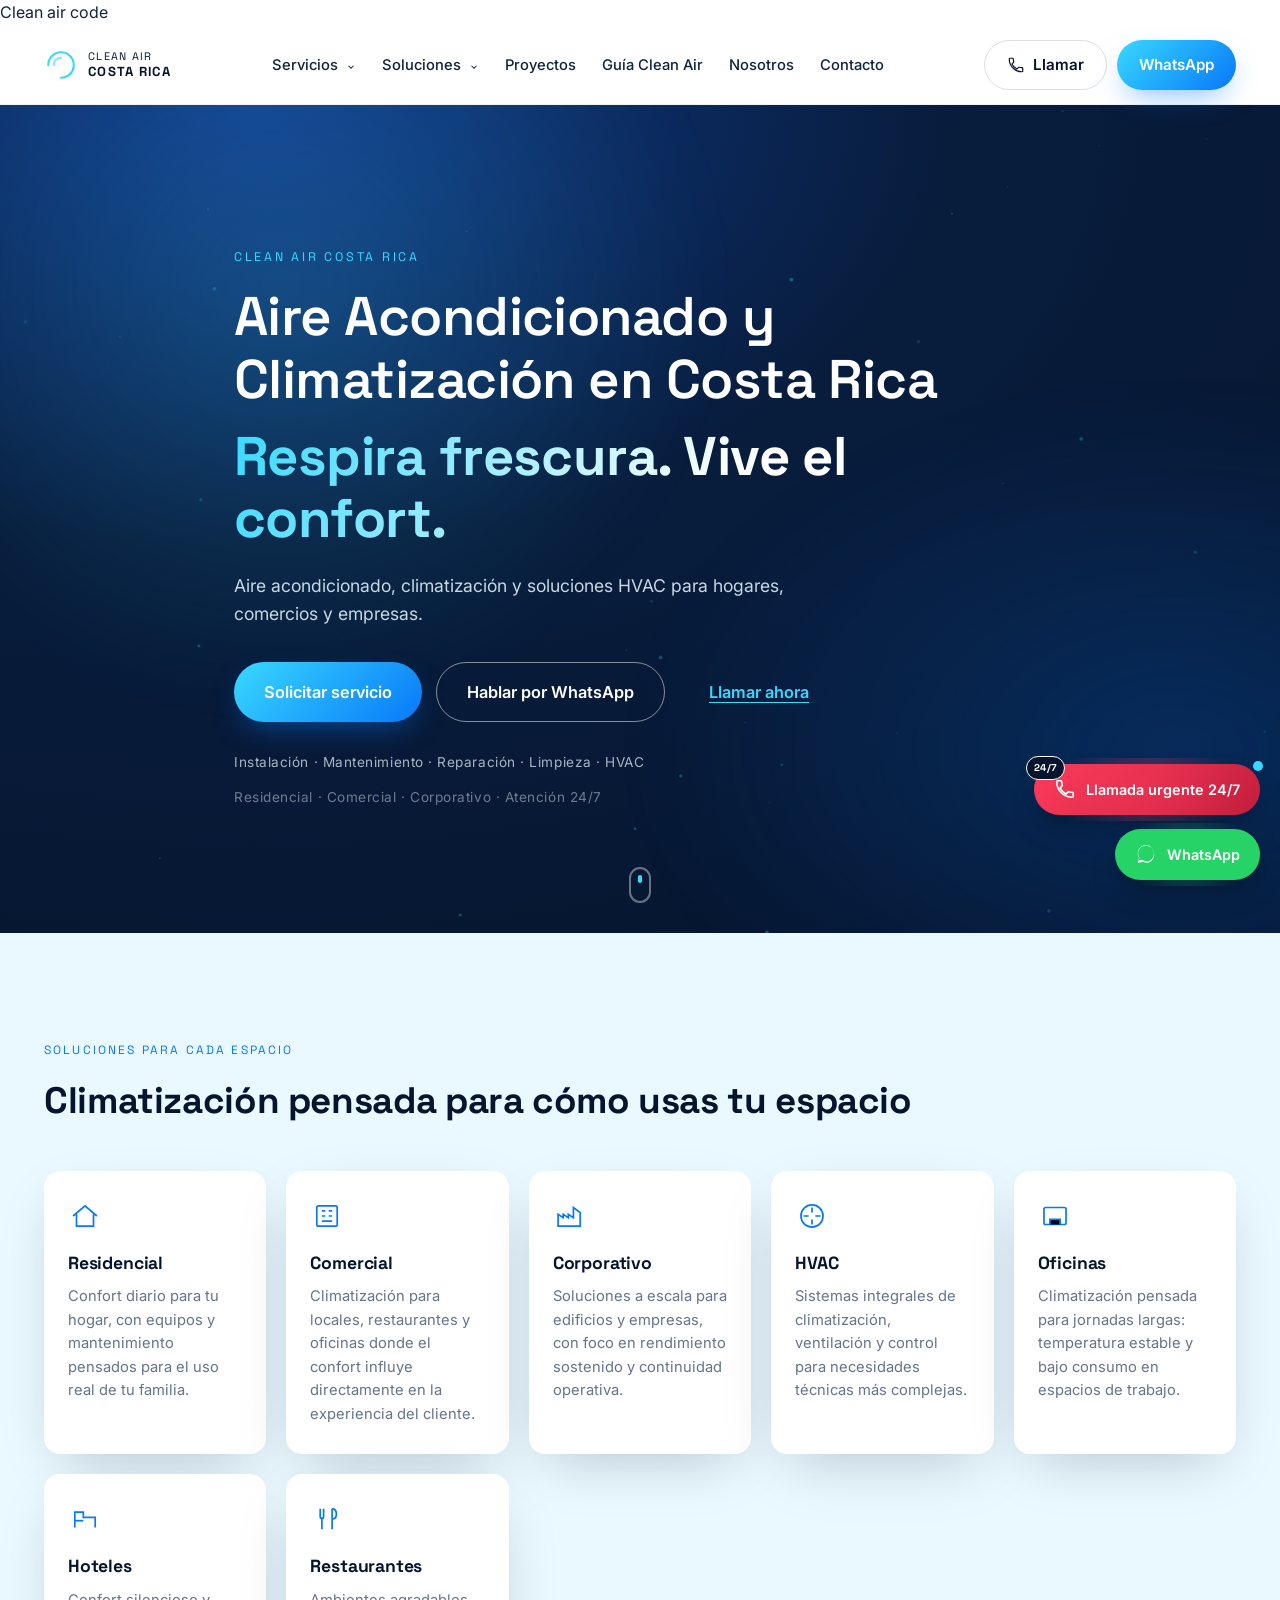
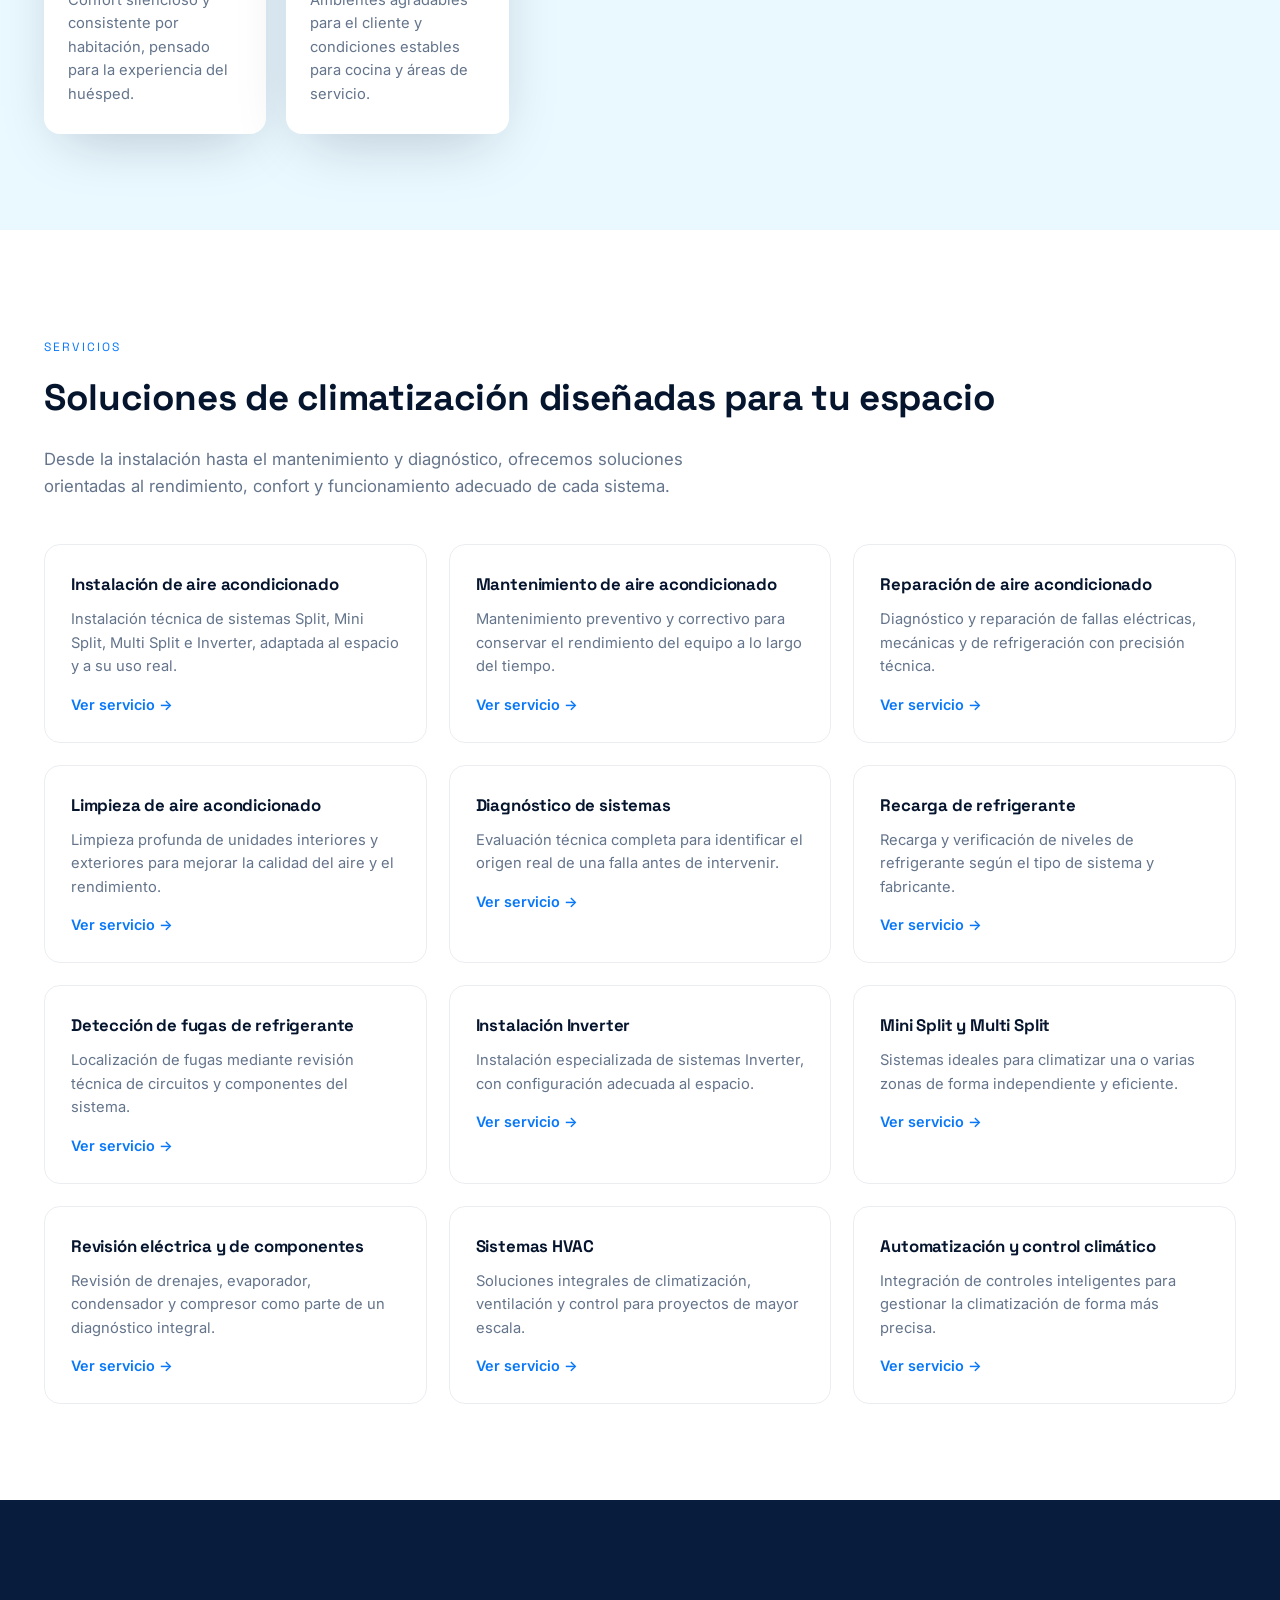
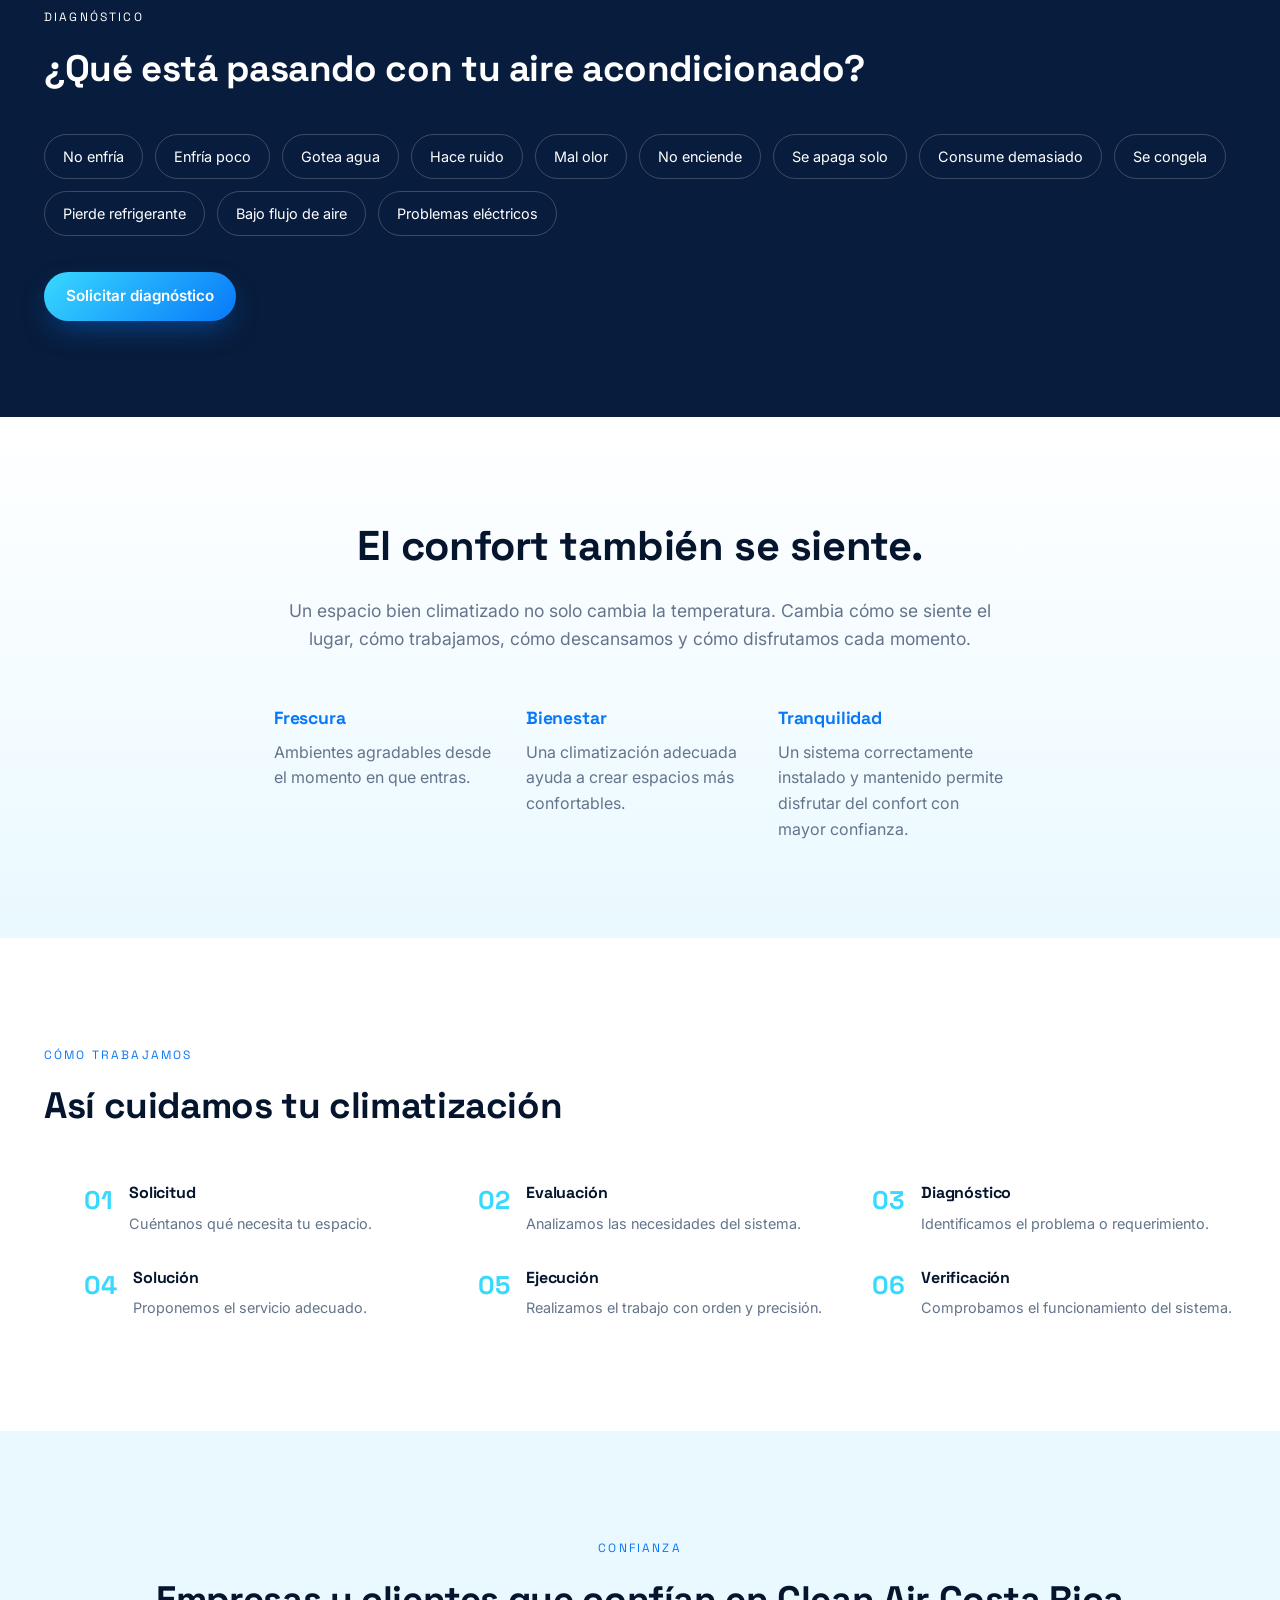
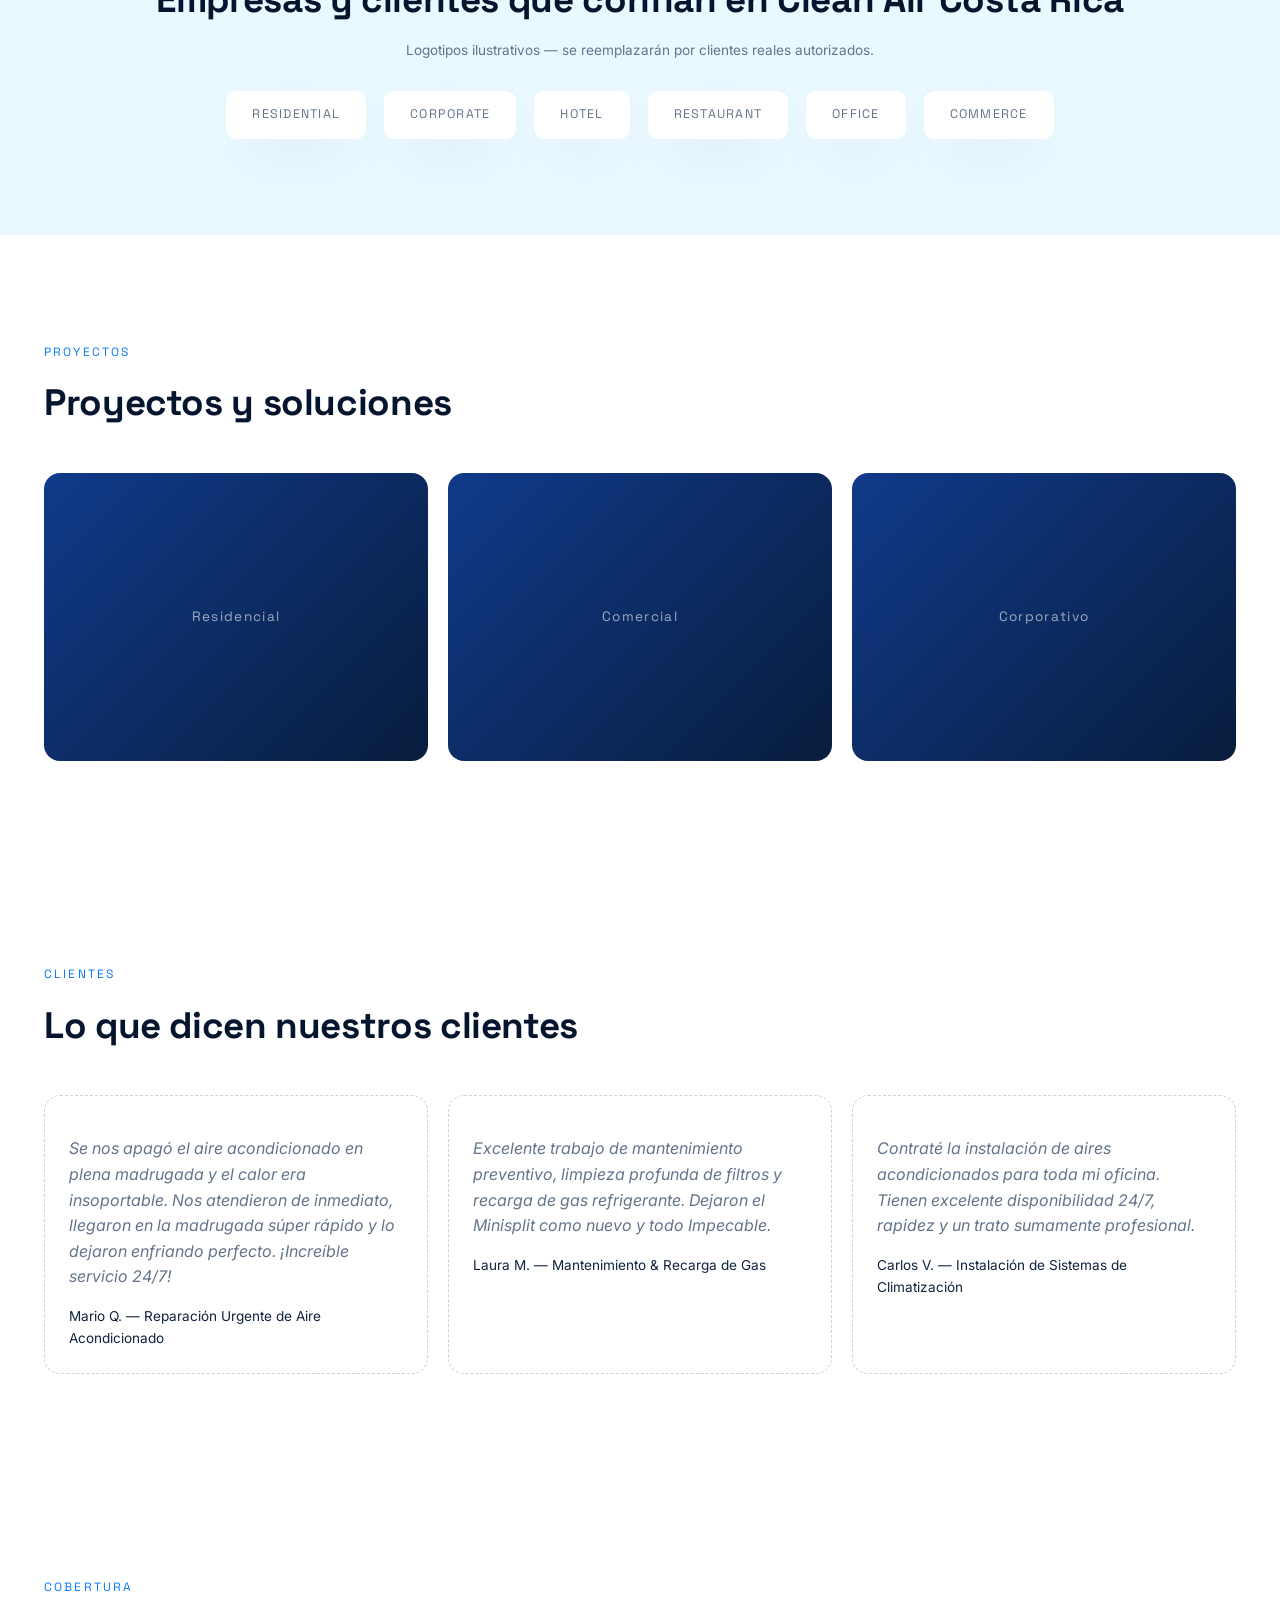
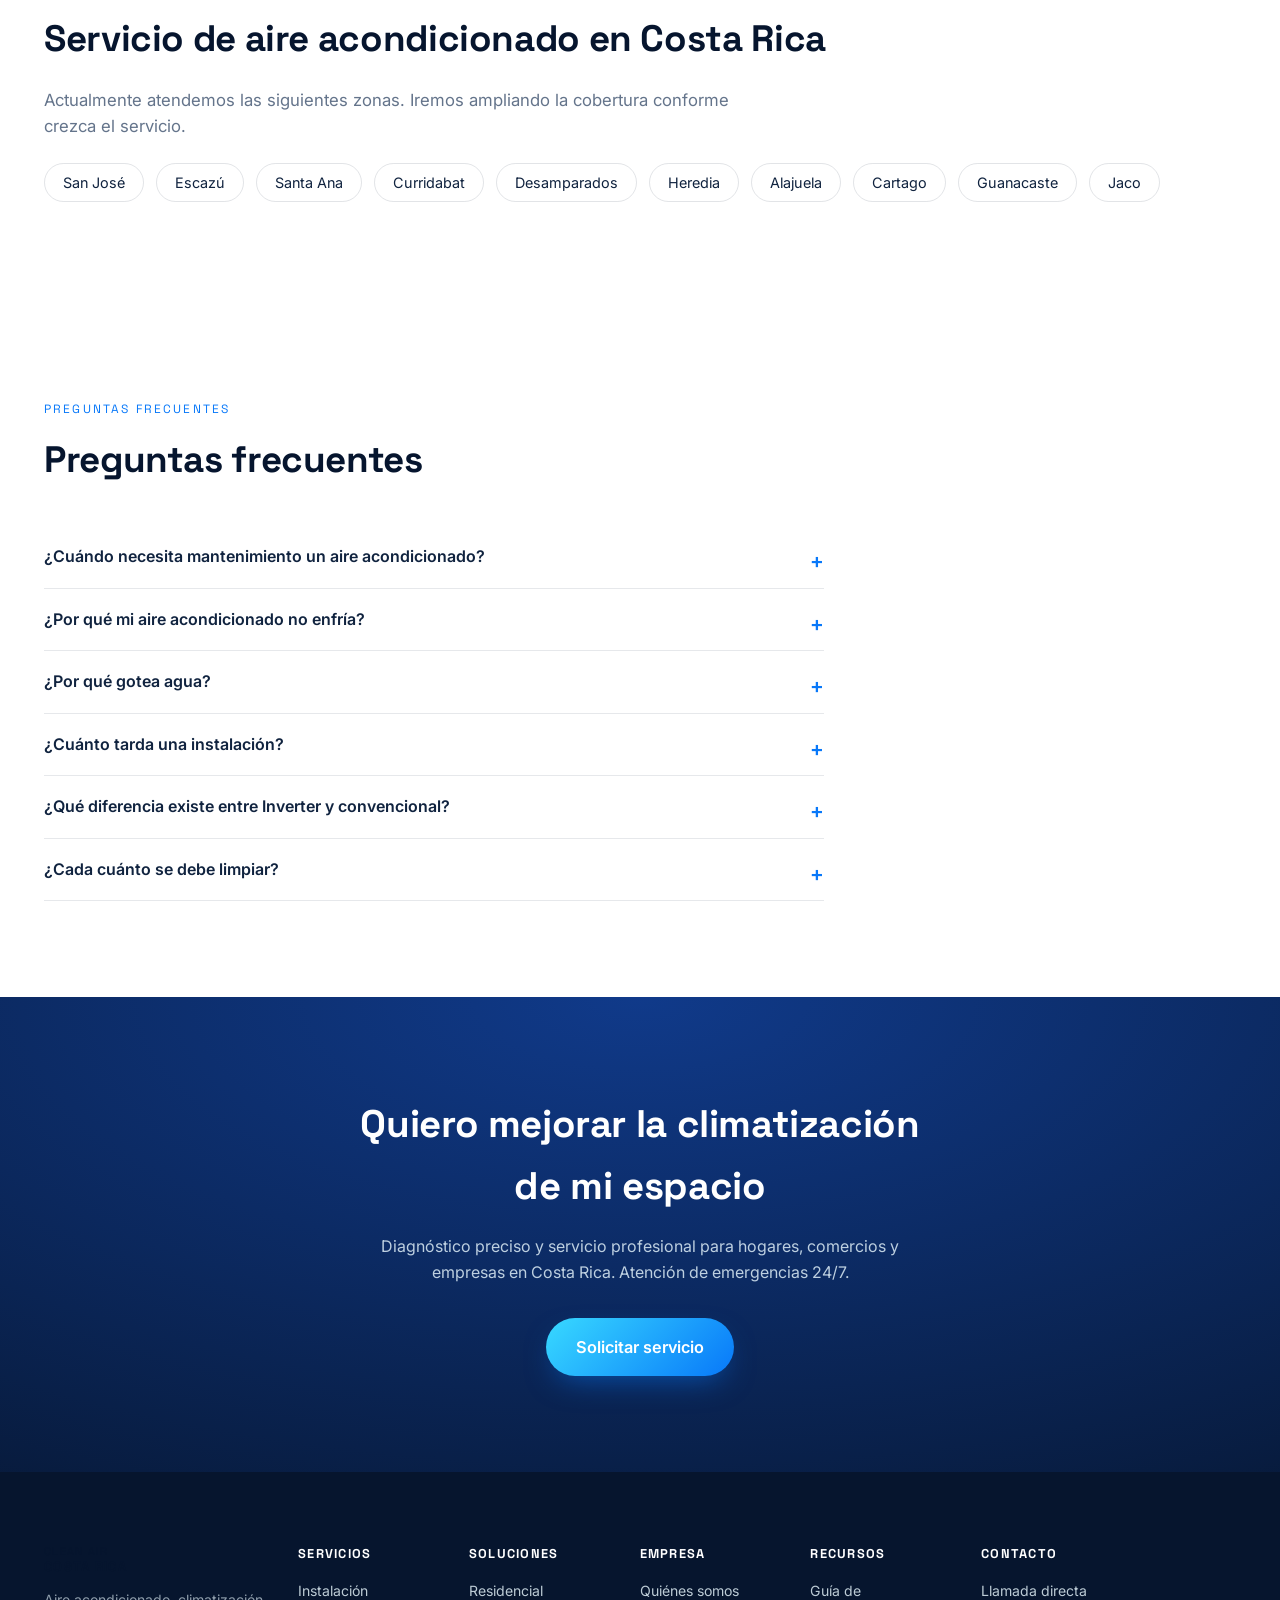
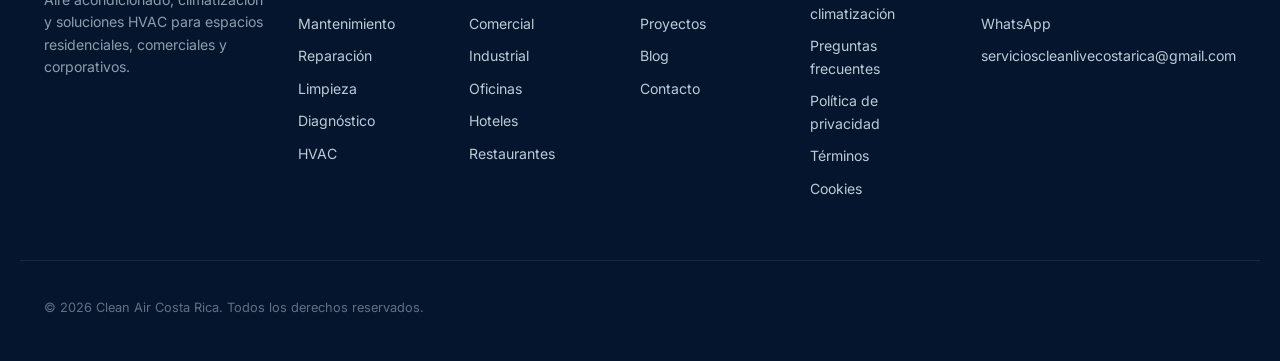
<file: index.html>
Clean air code   <!DOCTYPE html>
<html lang="es-CR">
<head>
<meta charset="UTF-8">
<meta name="viewport" content="width=device-width, initial-scale=1.0, viewport-fit=cover">

<!-- ============================================================
     CONFIGURACIÓN: busca "{{" en todo el archivo y reemplaza cada
     placeholder por el dato real antes de publicar (teléfono, email,
     WhatsApp, dirección, coordenadas, redes sociales, horario).
============================================================ -->

<!-- ============================================================
     PRIMARY SEO
============================================================ -->
<title>Instalación, mantenimiento y reparación de aire acondicionado y HVAC en Costa Rica.</title>
<meta name="description" content="Instalación, mantenimiento y reparación de aire acondicionado y HVAC en Costa Rica. Diagnóstico preciso y servicio profesional para hogares y empresas.">
<meta name="robots" content="index, follow, max-image-preview:large, max-snippet:-1, max-video-preview:-1">
<meta name="googlebot" content="index, follow">
<link rel="canonical" href="https://airconditioningcostarica.com/">
<meta name="author" content="Clean Air Costa Rica">
<meta name="theme-color" content="#06152E">
<meta name="color-scheme" content="light">
<link rel="alternate" hreflang="es-cr" href="https://airconditioningcostarica.com/">
<link rel="alternate" hreflang="es" href="https://airconditioningcostarica.com/">
<link rel="alternate" hreflang="x-default" href="https://airconditioningcostarica.com/">

<!-- SEO local: complementa (no sustituye) al schema LocalBusiness -->
<meta name="geo.region" content="CR-SJ">
<meta name="geo.placename" content="San José, Costa Rica">

<!-- Verificación de propiedad para Google Search Console y Bing Webmaster
     Tools. Reemplaza el contenido por el código real que te da cada
     plataforma al dar de alta el sitio (Configuración > Verificación
     de propiedad > etiqueta HTML). -->
<meta name=google-site-verification content="6z2YsYNPGLpwZKCIwQPI4Pzm4ctsc4xXqG3-39trmmE"/>
<meta name="msvalidate.01" content="9F9FC041D76781BF8FF778191BAF8233" />

<!-- ============================================================
     ICONS / MANIFEST
============================================================ -->
<link rel="icon" href="/assets/icons/favicon.svg" type="image/svg+xml">
<link rel="icon" type="image/png" sizes="32x32" href="/assets/icons/favicon-32x32.png">
<link rel="icon" type="image/png" sizes="16x16" href="/assets/icons/favicon-16x16.png">
<link rel="apple-touch-icon" sizes="180x180" href="/assets/icons/apple-touch-icon.png">
<link rel="manifest" href="/site.webmanifest">
<link rel="sitemap" type="application/xml" title="Sitemap" href="/sitemap.xml">
<meta name="application-name" content="Clean Air Costa Rica">
<meta name="apple-mobile-web-app-title" content="Clean Air CR">

<!-- ============================================================
     OPEN GRAPH
============================================================ -->
<meta property="og:type" content="website">
<meta property="og:site_name" content="Clean Air Costa Rica">
<meta property="og:locale" content="es_CR">
<meta property="og:title" content="Aire Acondicionado y Climatización en Costa Rica | Clean Air Costa Rica">
<meta property="og:description" content="Instalación, mantenimiento y reparación de aire acondicionado y HVAC. Precisión técnica, confort real y atención profesional para hogares, comercios y empresas en Costa Rica.">
<meta property="og:url" content="https://airconditioningcostarica.com/">
<meta property="og:image" content="https://airconditioningcostarica.com/assets/images/og-cover.jpg">
<meta property="og:image:type" content="image/jpeg">
<meta property="og:image:width" content="1200">
<meta property="og:image:height" content="630">
<meta property="og:image:alt" content="Clean Air Costa Rica — climatización profesional">

<!-- ============================================================
     TWITTER CARDS
============================================================ -->
<meta name="twitter:card" content="summary_large_image">
<meta name="twitter:title" content="Aire Acondicionado y Climatización en Costa Rica">
<meta name="twitter:description" content="Instalación, mantenimiento y reparación de aire acondicionado y HVAC en Costa Rica. Servicio profesional y confort real.">
<meta name="twitter:image" content="https://airconditioningcostarica.com/assets/images/og-cover.jpg">

<!-- ============================================================
     PERFORMANCE / RESOURCE HINTS
     Nota: se quitó el preload de /assets/images/hero-bg.webp porque
     el hero actual es 100% CSS (gradientes), no usa esa imagen. Un
     preload de un recurso que no se usa retrasa el LCP en vez de
     ayudarlo. Si más adelante agregas una foto real de fondo al
     hero, vuelve a agregar aquí su preload.
============================================================ -->
<link rel="preconnect" href="https://fonts.googleapis.com">
<link rel="preconnect" href="https://fonts.gstatic.com" crossorigin>
<link rel="preload" as="style" href="https://fonts.googleapis.com/css2?family=Space+Grotesk:wght@500;600;700&family=Inter:wght@400;500;600;700&display=swap" onload="this.onload=null;this.rel='stylesheet'">
<noscript><link rel="stylesheet" href="https://fonts.googleapis.com/css2?family=Space+Grotesk:wght@500;600;700&family=Inter:wght@400;500;600;700&display=swap"></noscript>
<style>
/* ==========================================================
   CLEAN AIR COSTA RICA — DESIGN SYSTEM
========================================================== */
:root {
  --air-cyan: #38D9FF;
  --air-blue: #0878F9;
  --deep-blue: #06152E;
  --navy: #081D3D;
  --royal-blue: #103A8A;
  --ice: #EAF9FF;
  --white: #FFFFFF;
  --text: #10233F;
  --muted: #64748B;
  --urgent: #FF3B5C;
  --urgent-dark: #C21E3C;

  --font-display: 'Space Grotesk', system-ui, sans-serif;
  --font-body: 'Inter', system-ui, sans-serif;

  --radius: 16px;
  --radius-sm: 10px;
  --shadow-soft: 0 20px 60px -20px rgba(6, 21, 46, 0.25);
  --max-width: 1240px;
  --transition: 0.6s cubic-bezier(.22,.61,.36,1);
  --fab-gap: 14px;
  --fab-safe-bottom: env(safe-area-inset-bottom, 0px);
}

*, *::before, *::after { box-sizing: border-box; }
html { scroll-behavior: smooth; overflow-x: hidden; }
body { overflow-x: hidden; }
@media (prefers-reduced-motion: reduce) {
  html { scroll-behavior: auto; }
  *, *::before, *::after { animation-duration: 0.001ms !important; animation-iteration-count: 1 !important; transition-duration: 0.001ms !important; }
}

body {
  margin: 0;
  font-family: var(--font-body);
  color: var(--text);
  background: var(--white);
  line-height: 1.6;
  -webkit-font-smoothing: antialiased;
}

img { max-width: 100%; display: block; }
a { color: inherit; text-decoration: none; }
ul { list-style: none; margin: 0; padding: 0; }

.container { max-width: var(--max-width); margin: 0 auto; padding: 0 24px; }

.skip-link {
  position: absolute; left: -9999px; top: 0; z-index: 999;
  background: var(--deep-blue); color: var(--white); padding: 12px 20px; border-radius: 0 0 8px 0;
}
.skip-link:focus { left: 0; }

:focus-visible { outline: 3px solid var(--air-cyan); outline-offset: 2px; }

h1, h2, h3 { font-family: var(--font-display); color: var(--deep-blue); margin: 0; letter-spacing: -0.01em; }

.visually-hidden { position: absolute; width: 1px; height: 1px; overflow: hidden; clip: rect(0 0 0 0); white-space: nowrap; }

/* ==========================================================
   BUTTONS
========================================================== */
.btn {
  display: inline-flex; align-items: center; justify-content: center; gap: 8px;
  padding: 12px 22px; border-radius: 999px; font-weight: 600; font-size: 0.95rem;
  transition: transform .25s ease, box-shadow .25s ease, background .25s ease;
  white-space: nowrap;
}
.btn-lg { padding: 16px 30px; font-size: 1.02rem; }
.btn-primary { background: linear-gradient(135deg, var(--air-cyan), var(--air-blue)); color: var(--white); box-shadow: 0 12px 30px -10px rgba(8,120,249,.55); }
.btn-primary:hover { transform: translateY(-2px); box-shadow: 0 16px 36px -10px rgba(8,120,249,.65); }
.btn-outline { border: 1.5px solid rgba(255,255,255,.5); color: var(--white); }
.btn-outline:hover { background: rgba(255,255,255,.1); transform: translateY(-2px); }
.btn-ghost { border: 1.5px solid rgba(16,35,63,.15); color: var(--deep-blue); }
.btn-ghost:hover { background: var(--ice); }
.btn-text { color: var(--deep-blue); text-decoration: underline; text-underline-offset: 4px; }
/* .btn-text sobre el hero (fondo oscuro) necesita un color claro; en fondos
   claros (fuera del hero) sigue usando --deep-blue definido arriba. */
.hero .btn-text { color: var(--air-cyan); }
.hero .btn-text:hover, .hero .btn-text:focus-visible { color: var(--white); }

/* ==========================================================
   HEADER
========================================================== */
.site-header {
  position: sticky; top: 0; z-index: 100;
  background: rgba(255,255,255,.85); backdrop-filter: blur(12px);
  border-bottom: 1px solid rgba(16,35,63,.06);
  transition: box-shadow .25s ease;
}
.header-inner { display: flex; align-items: center; justify-content: space-between; padding: 14px 24px; gap: 24px; }
.brand { display: flex; align-items: center; gap: 10px; }
.brand-text { font-family: var(--font-display); font-size: .68rem; letter-spacing: .12em; line-height: 1.3; color: var(--deep-blue); }
.brand-text b { font-size: .82rem; }

.main-nav ul { display: flex; gap: 26px; }
.main-nav > ul > li { position: relative; }
.main-nav a { font-size: .92rem; font-weight: 500; color: var(--text); position: relative; }
.main-nav a::after { content: ""; position: absolute; left: 0; bottom: -4px; width: 0; height: 2px; background: var(--air-blue); transition: width .3s ease; }
.main-nav a:hover::after, .main-nav a:focus-visible::after { width: 100%; }

/* Menú desplegable (Servicios / Soluciones) */
.nav-chevron { display: inline-block; margin-left: 4px; transition: transform .2s ease; vertical-align: -2px; }
.dropdown-menu {
  position: absolute; top: 100%; left: -14px; margin-top: 14px;
  min-width: 260px; background: var(--white); border-radius: var(--radius);
  box-shadow: var(--shadow-soft); padding: 10px;
  opacity: 0; visibility: hidden; transform: translateY(8px);
  transition: opacity .2s ease, transform .2s ease, visibility .2s ease;
  z-index: 60;
}
.has-dropdown:hover .dropdown-menu,
.has-dropdown:focus-within .dropdown-menu {
  opacity: 1; visibility: visible; transform: translateY(0);
}
.has-dropdown:hover .nav-chevron,
.has-dropdown:focus-within .nav-chevron { transform: rotate(180deg); }
.dropdown-menu li { margin: 0; }
.dropdown-menu a { display: block; padding: 9px 12px; border-radius: 8px; font-size: .88rem; font-weight: 500; }
.dropdown-menu a::after { display: none; }
.dropdown-menu a:hover, .dropdown-menu a:focus-visible { background: var(--ice); color: var(--air-blue); }

.header-cta { display: flex; gap: 10px; }
.nav-toggle { display: none; }

/* El menú móvil vive fuera del flujo visual en escritorio: sin esta
   regla, el <nav id="mobileNav"> se renderizaba igual en pantallas
   grandes (duplicando la navegación justo debajo del header) porque
   antes solo el max-height:0 lo ocultaba, y esa regla vivía dentro
   del media query de 980px. */
.mobile-nav { display: none; }

@media (max-width: 980px) {
  .main-nav, .header-cta { display: none; }
  .nav-toggle {
    display: flex; flex-direction: column; gap: 5px; background: none; border: none; cursor: pointer; padding: 8px;
  }
  .nav-toggle span { width: 24px; height: 2px; background: var(--deep-blue); border-radius: 2px; transition: var(--transition); }
  .mobile-nav { display: block; max-height: 0; overflow: hidden; transition: max-height .4s ease; background: var(--white); border-top: 1px solid rgba(16,35,63,.06); }
  .mobile-nav.open { max-height: 80vh; overflow-y: auto; }
  .mobile-nav ul { display: flex; flex-direction: column; padding: 8px 24px 20px; }
  .mobile-nav > ul { padding-bottom: 4px; }
  .mobile-nav a { display: block; padding: 12px 0; font-weight: 500; border-bottom: 1px solid rgba(16,35,63,.05); }
  .mobile-nav details { border-bottom: 1px solid rgba(16,35,63,.05); }
  .mobile-nav details summary {
    list-style: none; cursor: pointer; padding: 12px 0; font-weight: 500;
    display: flex; justify-content: space-between; align-items: center;
  }
  .mobile-nav details summary::-webkit-details-marker { display: none; }
  .mobile-nav details summary::after { content: "+"; color: var(--air-blue); font-size: 1.1rem; }
  .mobile-nav details[open] summary::after { content: "–"; }
  .mobile-nav details ul { padding-left: 12px; }
  .mobile-nav details ul li a { border-bottom: 1px solid rgba(16,35,63,.03); font-size: .9rem; font-weight: 400; padding: 10px 0; }
  .mobile-nav-cta { display: flex; gap: 10px; padding: 16px 24px 24px; }
  .mobile-nav-cta .btn { flex: 1; }
}

/* ==========================================================
   HERO
========================================================== */
.hero {
  position: relative; min-height: 92vh; display: flex; align-items: center;
  overflow: hidden;
  background: radial-gradient(120% 120% at 20% 0%, var(--royal-blue) 0%, var(--navy) 45%, var(--deep-blue) 100%);
  color: var(--white);
}
.hero-bg { position: absolute; inset: 0; z-index: 0; }
.hero-flow {
  position: absolute; inset: -20%;
  background:
    radial-gradient(40% 60% at 30% 30%, rgba(56,217,255,.18), transparent 60%),
    radial-gradient(50% 50% at 80% 70%, rgba(8,120,249,.22), transparent 60%);
  filter: blur(30px);
  animation: airDrift 18s ease-in-out infinite alternate;
}
@keyframes airDrift {
  0% { transform: translate(0,0) scale(1); }
  100% { transform: translate(3%, -3%) scale(1.05); }
}
.hero-particles { position: absolute; inset: 0; opacity: .5; }

.hero-content { position: relative; z-index: 2; padding: 120px 24px 100px; max-width: 860px; }
.eyebrow { font-family: var(--font-display); font-size: .78rem; letter-spacing: .22em; color: var(--air-cyan); margin-bottom: 18px; }

.hero-title { font-size: clamp(2.1rem, 4.6vw, 3.4rem); color: var(--white); line-height: 1.15; font-weight: 600; }
.hero-dynamic {
  display: block; margin-top: 14px;
  background: linear-gradient(120deg, var(--air-cyan), var(--white) 60%);
  -webkit-background-clip: text; background-clip: text; color: transparent;
  font-weight: 700; min-height: 1.3em;
  transition: opacity .8s ease, transform .8s ease;
}
.hero-dynamic.fade-out { opacity: 0; transform: translateY(8px); }
.hero-dynamic.fade-in { opacity: 1; transform: translateY(0); }

.hero-sub { font-size: 1.1rem; color: rgba(234,249,255,.85); margin-top: 22px; max-width: 560px; }
.hero-actions { display: flex; flex-wrap: wrap; gap: 14px; margin-top: 34px; }
.hero-tags { margin-top: 30px; font-size: .85rem; letter-spacing: .04em; color: rgba(234,249,255,.7); }
.hero-tags-muted { color: rgba(234,249,255,.45); margin-top: 6px; }

.scroll-cue { position: absolute; bottom: 30px; left: 50%; transform: translateX(-50%); z-index: 2; }
.scroll-cue span { display: block; width: 22px; height: 36px; border: 2px solid rgba(255,255,255,.4); border-radius: 20px; position: relative; }
.scroll-cue span::before {
  content: ""; position: absolute; top: 6px; left: 50%; transform: translateX(-50%);
  width: 4px; height: 8px; background: var(--air-cyan); border-radius: 3px;
  animation: scrollDot 1.8s ease-in-out infinite;
}
@keyframes scrollDot { 0%,100% { top:6px; opacity:1; } 60% { top:18px; opacity:.3; } }

/* ==========================================================
   SECTION GENERICS
========================================================== */
.section { padding: 96px 0; }
.section-eyebrow { font-family: var(--font-display); font-size: .75rem; letter-spacing: .18em; color: var(--air-blue); margin-bottom: 12px; text-transform: uppercase; }
.section h2 { font-size: clamp(1.6rem, 3vw, 2.3rem); margin-bottom: 18px; }
.section-lead { color: var(--muted); font-size: 1.05rem; max-width: 700px; }
.section-note { color: var(--muted); font-size: .85rem; margin-top: -8px; margin-bottom: 24px; }

.reveal { opacity: 0; transform: translateY(24px); transition: opacity .7s ease, transform .7s ease; }
.reveal.is-visible { opacity: 1; transform: translateY(0); }

/* SPACES */
.spaces { background: var(--ice); }
.spaces-grid { display: grid; grid-template-columns: repeat(auto-fit, minmax(220px, 1fr)); gap: 20px; margin-top: 40px; }
.space-card {
  background: var(--white); border-radius: var(--radius); padding: 28px 24px;
  box-shadow: var(--shadow-soft); transition: transform .3s ease;
  color: var(--text);
}
.space-card:hover { transform: translateY(-6px); }
.space-icon { color: var(--air-blue); margin-bottom: 16px; width: 34px; height: 34px; }
.space-card h3 { font-size: 1.1rem; margin-bottom: 8px; }
.space-card p { color: var(--muted); font-size: .92rem; margin: 0; }

/* SERVICES */
.services-grid { display: grid; grid-template-columns: repeat(3, 1fr); gap: 22px; margin-top: 44px; }
.service-card {
  border: 1px solid rgba(16,35,63,.08); border-radius: var(--radius); padding: 26px;
  transition: border-color .3s ease, transform .3s ease;
}
.service-card:hover { border-color: var(--air-blue); transform: translateY(-4px); }
.service-card h3 { font-size: 1.05rem; margin-bottom: 10px; }
.service-card p { color: var(--muted); font-size: .92rem; margin: 0 0 14px; }
.card-link { color: var(--air-blue); font-weight: 600; font-size: .9rem; }

/* PROBLEMS */
.problems { background: var(--navy); color: var(--white); }
.problems h2, .problems .section-eyebrow { color: var(--white); }
.problems-grid { display: flex; flex-wrap: wrap; gap: 12px; margin-top: 36px; }
.problem-chip {
  padding: 10px 18px; border-radius: 999px; border: 1px solid rgba(255,255,255,.2);
  font-size: .9rem; transition: background .3s ease, border-color .3s ease;
}
.problem-chip:hover, .problem-chip:focus-visible { background: rgba(56,217,255,.15); border-color: var(--air-cyan); }
.problems-cta { margin-top: 36px; }

/* FEEL / NEUROMARKETING */
.feel { background: linear-gradient(180deg, var(--white), var(--ice)); text-align: center; }
.feel-inner { max-width: 780px; margin: 0 auto; }
.feel h2 { font-size: clamp(1.8rem, 3.4vw, 2.6rem); }
.feel-lead { color: var(--muted); font-size: 1.1rem; margin-top: 18px; }
.feel-grid { display: grid; grid-template-columns: repeat(3, 1fr); gap: 24px; margin-top: 50px; text-align: left; }
.feel-block h3 { color: var(--air-blue); font-size: 1.1rem; margin-bottom: 8px; }
.feel-block p { color: var(--muted); margin: 0; }

/* PROCESS */
.process-list { display: grid; grid-template-columns: repeat(3, 1fr); gap: 30px; margin-top: 44px; }
.process-list li { display: flex; gap: 16px; align-items: flex-start; }
.process-num { font-family: var(--font-display); font-size: 1.6rem; color: var(--air-cyan); font-weight: 700; }
.process-list h3 { font-size: 1rem; margin-bottom: 6px; }
.process-list p { color: var(--muted); font-size: .9rem; margin: 0; }

/* CLIENTS */
.clients { background: var(--ice); text-align: center; }
.clients-row { display: flex; flex-wrap: wrap; justify-content: center; gap: 18px; margin-top: 30px; }
.client-badge {
  padding: 14px 26px; background: var(--white); border-radius: var(--radius-sm);
  font-family: var(--font-display); font-size: .78rem; letter-spacing: .1em; color: var(--muted);
  box-shadow: var(--shadow-soft);
}

/* PROJECTS */
.projects-grid { display: grid; grid-template-columns: repeat(3, 1fr); gap: 20px; margin-top: 40px; }
.project-card.placeholder {
  aspect-ratio: 4/3; border-radius: var(--radius); display: flex; align-items: center; justify-content: center;
  background: linear-gradient(135deg, var(--royal-blue), var(--navy)); color: rgba(255,255,255,.6);
  font-family: var(--font-display); letter-spacing: .1em; font-size: .85rem;
}

/* TESTIMONIALS */
.testimonials-grid { display: grid; grid-template-columns: repeat(3, 1fr); gap: 20px; margin-top: 40px; }
.testimonial.placeholder {
  border: 1px dashed rgba(16,35,63,.2); border-radius: var(--radius); padding: 24px; margin: 0;
  color: var(--muted); font-style: italic;
}
.testimonial footer { margin-top: 14px; font-style: normal; font-size: .85rem; color: var(--text); }

/* COVERAGE */
.coverage-list { display: flex; flex-wrap: wrap; gap: 12px; margin-top: 30px; }
.coverage-list a { padding: 10px 18px; border-radius: 999px; border: 1px solid rgba(16,35,63,.12); font-size: .9rem; }
.coverage-list a:hover, .coverage-list a:focus-visible { border-color: var(--air-blue); color: var(--air-blue); }

/* FAQ */
.faq-list { max-width: 780px; margin-top: 36px; }
.faq-item { border-bottom: 1px solid rgba(16,35,63,.1); padding: 18px 0; }
.faq-item summary { cursor: pointer; font-weight: 600; font-size: 1rem; list-style: none; }
.faq-item summary::-webkit-details-marker { display: none; }
.faq-item summary::after { content: "+"; float: right; color: var(--air-blue); font-size: 1.3rem; }
.faq-item[open] summary::after { content: "–"; }
.faq-item p { color: var(--muted); margin-top: 12px; }

/* FINAL CTA */
.final-cta { background: radial-gradient(120% 140% at 50% 0%, var(--royal-blue), var(--deep-blue)); color: var(--white); text-align: center; }
.final-cta-inner { max-width: 640px; margin: 0 auto; }
.final-cta h2 { color: var(--white); font-size: clamp(1.7rem, 3vw, 2.4rem); }
.final-cta p { color: rgba(234,249,255,.8); margin: 18px 0 32px; }

/* ==========================================================
   FOOTER
   6 columnas reales: marca + Servicios + Soluciones + Empresa +
   Recursos + Contacto. El grid ahora define 6 tracks (antes solo
   definía 5, así que la columna de Contacto se rompía a una fila
   nueva y desalineaba todo el footer en escritorio).
========================================================== */
.site-footer { background: var(--deep-blue); color: rgba(234,249,255,.8); padding: 72px 0 30px; }
.footer-grid { display: grid; grid-template-columns: 1.6fr repeat(5, 1fr); gap: 32px; }
.footer-brand p { font-size: .88rem; margin-top: 14px; color: rgba(234,249,255,.6); }
.footer-col h3 { color: var(--white); font-size: .8rem; letter-spacing: .1em; text-transform: uppercase; margin-bottom: 16px; }
.footer-col li { margin-bottom: 10px; font-size: .88rem; }
.footer-col a:hover, .footer-col a:focus-visible { color: var(--air-cyan); }
.footer-bottom { border-top: 1px solid rgba(255,255,255,.08); margin-top: 50px; padding-top: 24px; font-size: .8rem; color: rgba(234,249,255,.4); }

/* ==========================================================
   BOTONES FLOTANTES — WhatsApp + Llamada urgente
   Ambos siempre visibles, apilados, con un brillo tipo "perla"
   (halo pulsante) para llamar la atención sin ser invasivos.
========================================================== */
.floating-actions {
  position: fixed;
  right: max(20px, var(--fab-gap));
  bottom: calc(20px + var(--fab-safe-bottom));
  z-index: 200;
  display: flex;
  flex-direction: column;
  align-items: flex-end;
  gap: 14px;
}

.fab-badge-247 {
  position: absolute;
  top: -8px; left: -8px;
  background: var(--deep-blue);
  color: var(--white);
  font-family: var(--font-display);
  font-size: .62rem;
  font-weight: 700;
  letter-spacing: .04em;
  padding: 3px 7px;
  border-radius: 999px;
  border: 1.5px solid var(--white);
  z-index: 2;
}

.fab {
  position: relative;
  display: flex; align-items: center; gap: 10px;
  padding: 14px 20px; border-radius: 999px;
  color: var(--white); font-weight: 600; font-size: .9rem;
  box-shadow: 0 14px 30px -8px rgba(0,0,0,.35);
  transition: transform .25s ease, box-shadow .25s ease;
  isolation: isolate;
}
.fab:hover, .fab:focus-visible { transform: translateY(-3px); }
.fab-icon { position: relative; z-index: 1; display: flex; }
.fab-icon svg { display: block; }

/* Halo "perla que brilla": un anillo que respira detrás del botón */
.fab::before {
  content: "";
  position: absolute; inset: -6px;
  border-radius: inherit;
  z-index: -1;
  opacity: .55;
  animation: pearlGlow 2.6s ease-in-out infinite;
}
.fab-whatsapp { background: #25D366; }
.fab-whatsapp::before { background: radial-gradient(circle, rgba(37,211,102,.55), transparent 70%); }
.fab-call { background: linear-gradient(135deg, var(--urgent), var(--urgent-dark)); }
.fab-call::before { background: radial-gradient(circle, rgba(255,59,92,.55), transparent 70%); }

@keyframes pearlGlow {
  0%, 100% { transform: scale(1); opacity: .35; }
  50% { transform: scale(1.35); opacity: .7; }
}

.fab-pulse-dot {
  position: absolute; top: -3px; right: -3px; width: 10px; height: 10px;
  border-radius: 50%; background: var(--air-cyan);
  box-shadow: 0 0 0 rgba(56,217,255,.6);
  animation: pulseDot 1.8s ease-in-out infinite;
}
@keyframes pulseDot {
  0% { box-shadow: 0 0 0 0 rgba(56,217,255,.6); }
  70% { box-shadow: 0 0 0 8px rgba(56,217,255,0); }
  100% { box-shadow: 0 0 0 0 rgba(56,217,255,0); }
}

@media (prefers-reduced-motion: reduce) {
  .fab::before, .fab-pulse-dot { animation: none; }
}

/* ==========================================================
   RESPONSIVE
========================================================== */
@media (max-width: 980px) {
  .spaces-grid, .services-grid, .process-list, .projects-grid, .testimonials-grid, .feel-grid { grid-template-columns: repeat(2, 1fr); }
  .footer-grid { grid-template-columns: repeat(2, 1fr); }
  .footer-brand { grid-column: 1 / -1; }
}
@media (max-width: 640px) {
  .spaces-grid, .services-grid, .process-list, .projects-grid, .testimonials-grid, .feel-grid { grid-template-columns: 1fr; }
  .footer-grid { grid-template-columns: 1fr 1fr; }
  .hero-content { padding: 100px 20px 80px; }
  .hero-actions { flex-direction: column; align-items: stretch; }
  .hero-actions .btn { width: 100%; }
  .fab span.fab-label { display: none; }
  .fab { padding: 16px; }
  .floating-actions { right: 16px; bottom: calc(16px + var(--fab-safe-bottom)); gap: 12px; }
}

</style>

<!-- ============================================================
     JSON-LD STRUCTURED DATA
     Reemplaza cada {{PLACEHOLDER}} con el dato real antes de publicar.
     Se agregaron entidades "WebPage" y "Service" independientes,
     enlazadas por @id, para reforzar el entity SEO (mejor forma en
     que Google entiende la relación entre negocio, sitio y servicios
     que un solo bloque plano).
============================================================ -->
<script type="application/ld+json">
{
  "@context": "https://schema.org",
  "@graph": [
    {
      "@type": "Organization",
      "@id": "https://airconditioningcostarica.com/#organization",
      "name": "Clean Air Costa Rica",
      "url": "https://airconditioningcostarica.com/",
      "logo": "https://airconditioningcostarica.com/assets/logo/logo.png",
      "image": "https://airconditioningcostarica.com/assets/images/og-cover.jpg",
      "telephone": "+50663026080",
      "email": "servicioscleanlivecostarica@gmail.com",
      "sameAs": [
        "https://www.facebook.com/cleanaircostarica",
        "https://www.instagram.com/cleanaircostarica"
      ]
    },
    {
      "@type": "HVACBusiness",
      "@id": "https://airconditioningcostarica.com/#localbusiness",
      "name": "Clean Air Costa Rica",
      "image": "https://airconditioningcostarica.com/assets/images/og-cover.jpg",
      "url": "https://airconditioningcostarica.com/",
      "telephone": "+50663026080",
      "email": "servicioscleanlivecostarica@gmail.com",
      "priceRange": "$$",
      "address": {
        "@type": "PostalAddress",
        "streetAddress": "San José, Gran Área Metropolitana",
        "addressLocality": "San José",
        "addressRegion": "San José",
        "addressCountry": "CR"
      },
      "geo": {
        "@type": "GeoCoordinates",
        "latitude": "9.9281",
        "longitude": "-84.0907"
      },
      "areaServed": [
        {"@type": "City", "name": "San José"},
        {"@type": "City", "name": "Escazú"},
        {"@type": "City", "name": "Santa Ana"},
        {"@type": "City", "name": "Curridabat"},
        {"@type": "City", "name": "Heredia"},
        {"@type": "City", "name": "Alajuela"},
        {"@type": "City", "name": "Cartago"},
        {"@type": "City", "name": "Jacó"},
        {"@type": "City", "name": "Guanacaste"}
      ],
      "openingHoursSpecification": {
        "@type": "OpeningHoursSpecification",
        "dayOfWeek": ["Monday","Tuesday","Wednesday","Thursday","Friday","Saturday"],
        "opens": "00:00",
        "closes": "00:00"
      },
      "knowsAbout": [
        "Instalación de aire acondicionado",
        "Mantenimiento preventivo de aire acondicionado",
        "Reparación de equipos de climatización",
        "Limpieza profunda y desinfección de serpentines",
        "Diagnóstico técnico de sistemas HVAC",
        "Recarga de gas refrigerante R410A R32 R22",
        "Detección electrónica de fugas de gas",
        "Sistemas Inverter de alta eficiencia energética",
        "Mini Split y Multi Split",
        "Sistemas HVAC comerciales e industriales"
      ],
      "hasOfferCatalog": {
        "@type": "OfferCatalog",
        "name": "Servicios Profesionales de Climatización y HVAC",
        "itemListElement": [
          {"@type": "Offer", "itemOffered": {"@id": "https://airconditioningcostarica.com/servicios/instalacion-aire-acondicionado/#service"}},
          {"@type": "Offer", "itemOffered": {"@id": "https://airconditioningcostarica.com/servicios/mantenimiento-aire-acondicionado/#service"}},
          {"@type": "Offer", "itemOffered": {"@id": "https://airconditioningcostarica.com/servicios/reparacion-aire-acondicionado/#service"}},
          {"@type": "Offer", "itemOffered": {"@id": "https://airconditioningcostarica.com/servicios/limpieza-aire-acondicionado/#service"}},
          {"@type": "Offer", "itemOffered": {"@id": "https://airconditioningcostarica.com/servicios/diagnostico-aire-acondicionado/#service"}},
          {"@type": "Offer", "itemOffered": {"@id": "https://airconditioningcostarica.com/servicios/recarga-refrigerante-gas/#service"}},
          {"@type": "Offer", "itemOffered": {"@id": "https://airconditioningcostarica.com/servicios/deteccion-fugas-gas/#service"}},
          {"@type": "Offer", "itemOffered": {"@id": "https://airconditioningcostarica.com/servicios/instalacion-tecnologia-inverter/#service"}},
          {"@type": "Offer", "itemOffered": {"@id": "https://airconditioningcostarica.com/servicios/mini-split-multi-split/#service"}},
          {"@type": "Offer", "itemOffered": {"@id": "https://airconditioningcostarica.com/servicios/sistemas-hvac-comercial/#service"}}
        ]
      }
    },
    {
      "@type": "Service",
      "@id": "https://airconditioningcostarica.com/servicios/instalacion-aire-acondicionado/#service",
      "name": "Instalación de aire acondicionado",
      "serviceType": "Instalación de Sistemas de Aire Acondicionado Residencial y Comercial",
      "url": "https://airconditioningcostarica.com/servicios/instalacion-aire-acondicionado/",
      "provider": {"@id": "https://airconditioningcostarica.com/#localbusiness"}
    },
    {
      "@type": "Service",
      "@id": "https://airconditioningcostarica.com/servicios/mantenimiento-aire-acondicionado/#service",
      "name": "Mantenimiento de aire acondicionado",
      "serviceType": "Mantenimiento Preventivo y Correctivo HVAC",
      "url": "https://airconditioningcostarica.com/servicios/mantenimiento-aire-acondicionado/",
      "provider": {"@id": "https://airconditioningcostarica.com/#localbusiness"}
    },
    {
      "@type": "Service",
      "@id": "https://airconditioningcostarica.com/servicios/reparacion-aire-acondicionado/#service",
      "name": "Reparación de aire acondicionado",
      "serviceType": "Reparación de Compresores, Tarjetas Electrónicas y Fallas de Enfriamiento",
      "url": "https://airconditioningcostarica.com/servicios/reparacion-aire-acondicionado/",
      "provider": {"@id": "https://airconditioningcostarica.com/#localbusiness"}
    },
    {
      "@type": "Service",
      "@id": "https://airconditioningcostarica.com/servicios/limpieza-aire-acondicionado/#service",
      "name": "Limpieza de aire acondicionado",
      "serviceType": "Limpieza Química Profunda, Sanitización y Eliminación de Hongos",
      "url": "https://airconditioningcostarica.com/servicios/limpieza-aire-acondicionado/",
      "provider": {"@id": "https://airconditioningcostarica.com/#localbusiness"}
    },
    {
      "@type": "Service",
      "@id": "https://airconditioningcostarica.com/servicios/diagnostico-aire-acondicionado/#service",
      "name": "Diagnóstico de sistemas HVAC",
      "serviceType": "Evaluación Técnica Especializada e Inspección de Rendimiento",
      "url": "https://airconditioningcostarica.com/servicios/diagnostico-aire-acondicionado/",
      "provider": {"@id": "https://airconditioningcostarica.com/#localbusiness"}
    },
    {
      "@type": "Service",
      "@id": "https://airconditioningcostarica.com/servicios/recarga-refrigerante-gas/#service",
      "name": "Recarga de refrigerante",
      "serviceType": "Carga de Gas Refrigerante R410A, R32 y Vacío de Tuberías",
      "url": "https://airconditioningcostarica.com/servicios/recarga-refrigerante-gas/",
      "provider": {"@id": "https://airconditioningcostarica.com/#localbusiness"}
    },
    {
      "@type": "Service",
      "@id": "https://airconditioningcostarica.com/servicios/deteccion-fugas-gas/#service",
      "name": "Detección de fugas de gas",
      "serviceType": "Pruebas de Presión con Nitrógeno y Pruebas Electrónicas de Fugas",
      "url": "https://airconditioningcostarica.com/servicios/deteccion-fugas-gas/",
      "provider": {"@id": "https://airconditioningcostarica.com/#localbusiness"}
    },
    {
      "@type": "Service",
      "@id": "https://airconditioningcostarica.com/servicios/instalacion-tecnologia-inverter/#service",
      "name": "Instalación de tecnología Inverter",
      "serviceType": "Configuración de Equipos de Alto Ahorro Energético",
      "url": "https://airconditioningcostarica.com/servicios/instalacion-tecnologia-inverter/",
      "provider": {"@id": "https://airconditioningcostarica.com/#localbusiness"}
    },
    {
      "@type": "Service",
      "@id": "https://airconditioningcostarica.com/servicios/mini-split-multi-split/#service",
      "name": "Sistemas Mini Split y Multi Split",
      "serviceType": "Dimensionamiento y Montaje de Unidades Split Residenciales y Comerciales",
      "url": "https://airconditioningcostarica.com/servicios/mini-split-multi-split/",
      "provider": {"@id": "https://airconditioningcostarica.com/#localbusiness"}
    },
    {
      "@type": "Service",
      "@id": "https://airconditioningcostarica.com/servicios/sistemas-hvac-comercial/#service",
      "name": "Sistemas HVAC Comerciales",
      "serviceType": "Climatización Industrial, Ductería y Calidad del Aire para Empresas",
      "url": "https://airconditioningcostarica.com/servicios/sistemas-hvac-comercial/",
      "provider": {"@id": "https://airconditioningcostarica.com/#localbusiness"}
    },
    {
      "@type": "ItemList",
      "@id": "https://airconditioningcostarica.com/#servicios-lista",
      "name": "Catálogo de Servicios de Climatización y HVAC en Costa Rica",
      "itemListElement": [
        {"@type": "ListItem", "position": 1, "item": {"@id": "https://airconditioningcostarica.com/servicios/instalacion-aire-acondicionado/#service"}},
        {"@type": "ListItem", "position": 2, "item": {"@id": "https://airconditioningcostarica.com/servicios/mantenimiento-aire-acondicionado/#service"}},
        {"@type": "ListItem", "position": 3, "item": {"@id": "https://airconditioningcostarica.com/servicios/reparacion-aire-acondicionado/#service"}},
        {"@type": "ListItem", "position": 4, "item": {"@id": "https://airconditioningcostarica.com/servicios/limpieza-aire-acondicionado/#service"}},
        {"@type": "ListItem", "position": 5, "item": {"@id": "https://airconditioningcostarica.com/servicios/diagnostico-aire-acondicionado/#service"}},
        {"@type": "ListItem", "position": 6, "item": {"@id": "https://airconditioningcostarica.com/servicios/recarga-refrigerante-gas/#service"}},
        {"@type": "ListItem", "position": 7, "item": {"@id": "https://airconditioningcostarica.com/servicios/deteccion-fugas-gas/#service"}},
        {"@type": "ListItem", "position": 8, "item": {"@id": "https://airconditioningcostarica.com/servicios/instalacion-tecnologia-inverter/#service"}},
        {"@type": "ListItem", "position": 9, "item": {"@id": "https://airconditioningcostarica.com/servicios/mini-split-multi-split/#service"}},
        {"@type": "ListItem", "position": 10, "item": {"@id": "https://airconditioningcostarica.com/servicios/sistemas-hvac-comercial/#service"}}
      ]
    },
    {
      "@type": "WebSite",
      "@id": "https://airconditioningcostarica.com/#website",
      "url": "https://airconditioningcostarica.com/",
      "name": "Clean Air Costa Rica",
      "publisher": {"@id": "https://airconditioningcostarica.com/#organization"},
      "inLanguage": ["es-CR", "en-US"],
      "potentialAction": {
        "@type": "SearchAction",
        "target": "https://airconditioningcostarica.com/buscar/?q={search_term_string}",
        "query-input": "required name=search_term_string"
      }
    },
    {
      "@type": "WebPage",
      "@id": "https://airconditioningcostarica.com/#webpage",
      "url": "https://airconditioningcostarica.com/",
      "name": "Aire Acondicionado en Costa Rica | Clean Air Costa Rica",
      "isPartOf": {"@id": "https://airconditioningcostarica.com/#website"},
      "about": {"@id": "https://airconditioningcostarica.com/#localbusiness"},
      "inLanguage": ["es-CR", "en-US"],
      "breadcrumb": {"@id": "https://airconditioningcostarica.com/#breadcrumb"}
    },
    {
      "@type": "BreadcrumbList",
      "@id": "https://airconditioningcostarica.com/#breadcrumb",
      "itemListElement": [
        {"@type": "ListItem", "position": 1, "name": "Inicio", "item": "https://airconditioningcostarica.com/"}
      ]
    },
    {
      "@type": "FAQPage",
      "@id": "https://airconditioningcostarica.com/#faq",
      "mainEntity": [
        {
          "@type": "Question",
          "name": "¿Cuándo necesita mantenimiento un aire acondicionado?",
          "acceptedAnswer": {"@type": "Answer", "text": "En general, un sistema de aire acondicionado se beneficia de una revisión periódica para conservar su rendimiento. La frecuencia exacta depende del uso, el ambiente y el tipo de equipo, por lo que un diagnóstico permite determinar el intervalo más adecuado para tu caso."}
        },
        {
          "@type": "Question",
          "name": "¿Por qué mi aire acondicionado no enfría?",
          "acceptedAnswer": {"@type": "Answer", "text": "Existen varias causas posibles: filtros sucios, bajo nivel de refrigerante, problemas en el evaporador o el condensador, o una instalación que no corresponde al tamaño del espacio. Un diagnóstico técnico permite identificar la causa real antes de proponer una solución."}
        },
        {
          "@type": "Question",
          "name": "¿Por qué mi aire acondicionado gotea agua?",
          "acceptedAnswer": {"@type": "Answer", "text": "Las fugas de agua suelen relacionarse con un drenaje obstruido, una instalación con desnivel o condensación excesiva. Revisar el sistema de drenaje es el primer paso para resolverlo."}
        },
        {
          "@type": "Question",
          "name": "¿Cuánto tarda una instalación de aire acondicionado?",
          "acceptedAnswer": {"@type": "Answer", "text": "El tiempo varía según el tipo de sistema (Mini Split, Multi Split o central) y las condiciones del espacio. Una evaluación previa permite dar un estimado más preciso."}
        },
        {
          "@type": "Question",
          "name": "¿Qué diferencia existe entre un sistema Inverter y uno convencional?",
          "acceptedAnswer": {"@type": "Answer", "text": "Un sistema Inverter regula la velocidad del compresor de forma variable, mientras que un sistema convencional trabaja en ciclos de encendido y apagado. Esto influye en el comportamiento del equipo y en su funcionamiento a lo largo del tiempo."}
        },
        {
          "@type": "Question",
          "name": "¿Cada cuánto se debe limpiar un aire acondicionado?",
          "acceptedAnswer": {"@type": "Answer", "text": "Depende del entorno y del uso del equipo. Espacios con más polvo, humedad o uso constante suelen requerir limpiezas más frecuentes. Una evaluación técnica ayuda a establecer un plan adecuado."}
        }
      ]
    }
  ]
}
</script>

     
</head>

<body>

<!-- ============================================================
     SKIP LINK (Accesibilidad)
============================================================ -->
<a class="skip-link" href="#main">Saltar al contenido principal</a>

<!-- ============================================================
     HEADER / NAV
============================================================ -->
<header class="site-header" id="siteHeader">
  <div class="container header-inner">
    <a href="/" class="brand" aria-label="Clean Air Costa Rica — inicio">
      <span class="brand-mark" aria-hidden="true">
        <svg viewBox="0 0 48 48" width="34" height="34" role="img" aria-hidden="true">
          <path d="M6 24C6 14 14 6 24 6s18 8 18 18-8 18-18 18" fill="none" stroke="url(#brandGrad)" stroke-width="3" stroke-linecap="round"/>
          <path d="M14 24c0-6 4-10 10-10" fill="none" stroke="url(#brandGrad)" stroke-width="3" stroke-linecap="round" opacity="0.6"/>
          <defs>
            <linearGradient id="brandGrad" x1="0" y1="0" x2="48" y2="48">
              <stop offset="0" stop-color="#38D9FF"/>
              <stop offset="1" stop-color="#0878F9"/>
            </linearGradient>
          </defs>
        </svg>
      </span>
      <span class="brand-text">CLEAN AIR<br><b>COSTA RICA</b></span>
    </a>

    <nav class="main-nav" aria-label="Navegación principal">
      <ul>
        <li class="has-dropdown">
          <a href="/servicios/">Servicios <svg class="nav-chevron" width="10" height="10" viewBox="0 0 24 24" fill="none" stroke="currentColor" stroke-width="2.5" aria-hidden="true"><path d="M6 9l6 6 6-6"/></svg></a>
          <ul class="dropdown-menu">
            <li><a href="https://airconditioningcostarica.com/servicios/instalacion-aire-acondicionado/">Instalación de aire acondicionado</a></li>
            <li><a href="https://airconditioningcostarica.com/servicios/mantenimiento-aire-acondicionado/">Mantenimiento</a></li>
            <li><a href="https://airconditioningcostarica.com/servicios/reparacion-aire-acondicionado/">Reparación</a></li>
            <li><a href="https://airconditioningcostarica.com/servicios/limpieza-aire-acondicionado/">Limpieza</a></li>
            <li><a href="https://airconditioningcostarica.com/servicios/diagnostico-aire-acondicionado/">Diagnóstico de sistemas</a></li>
            <li><a href="https://airconditioningcostarica.com/servicios/recarga-refrigerante-gas/">Recarga de refrigerante</a></li>
            <li><a href="https://airconditioningcostarica.com/servicios/deteccion-fugas-gas/">Detección de fugas</a></li>
            <li><a href="https://airconditioningcostarica.com/servicios/instalacion-tecnologia-inverter/">Instalación Inverter</a></li>
            <li><a href="https://airconditioningcostarica.com/servicios/mini-split-multi-split/">Mini Split y Multi Split</a></li>
            <li><a href="https://airconditioningcostarica.com/servicios/sistemas-hvac-comercial/">Sistemas HVAC</a></li>
          </ul>
        </li>
        <li class="has-dropdown">
          <a href="/aire-acondicionado-costa-rica/">Soluciones <svg class="nav-chevron" width="10" height="10" viewBox="0 0 24 24" fill="none" stroke="currentColor" stroke-width="2.5" aria-hidden="true"><path d="M6 9l6 6 6-6"/></svg></a>
          <ul class="dropdown-menu">
            <li><a href="/aire-acondicionado-residencial/">Residencial</a></li>
            <li><a href="/aire-acondicionado-comercial/">Comercial</a></li>
            <li><a href="/aire-acondicionado-industrial/">Industrial</a></li>
            <li><a href="/aire-acondicionado-para-oficinas/">Oficinas</a></li>
            <li><a href="/aire-acondicionado-para-hoteles/">Hoteles</a></li>
            <li><a href="/aire-acondicionado-para-restaurantes/">Restaurantes</a></li>
          </ul>
        </li>
         <li><a href="/proyectos/">Proyectos</a></li>
        <li><a href="/blog/">Guía Clean Air</a></li>
        <li><a href="/nosotros/">Nosotros</a></li>
        <li><a href="/contacto/">Contacto</a></li>
      </ul>
    </nav>

    <div class="header-cta">
      <a href="tel:+50663026080" class="btn btn-ghost" aria-label="Llamar a Clean Air Costa Rica">
        <svg width="18" height="18" viewBox="0 0 24 24" fill="none" aria-hidden="true"><path d="M6.6 10.8c1.4 2.8 3.8 5.2 6.6 6.6l2.2-2.2c.3-.3.7-.4 1-.2 1.1.4 2.3.6 3.6.6.6 0 1 .4 1 1V20c0 .6-.4 1-1 1C10.5 21 3 13.5 3 4c0-.6.4-1 1-1h3.4c.6 0 1 .4 1 1 0 1.3.2 2.5.6 3.6.1.4 0 .8-.2 1L6.6 10.8z" stroke="currentColor" stroke-width="1.6"/></svg>
        Llamar
      </a>
      <a href="https://wa.me/50663026080?text=Hola%2C%20Clean%20Air%20Costa%20Rica.%20Deseo%20solicitar%20informaci%C3%B3n%20sobre%20un%20servicio%20de%20aire%20acondicionado."
         class="btn btn-primary" target="_blank" rel="noopener" aria-label="Escribir por WhatsApp a Clean Air Costa Rica">
        WhatsApp
      </a>
    </div>

    <button class="nav-toggle" id="navToggle" aria-expanded="false" aria-controls="mobileNav" aria-label="Abrir menú">
      <span></span><span></span><span></span>
    </button>
  </div>

  <nav id="mobileNav" class="mobile-nav" aria-label="Navegación móvil">
    <ul>
      <li>
        <details>
          <summary>Servicios</summary>
          <ul>
            <li><a href="https://airconditioningcostarica.com/servicios/instalacion-aire-acondicionado/">Instalación de aire acondicionado</a></li>
            <li><a href="https://airconditioningcostarica.com/servicios/mantenimiento-aire-acondicionado/">Mantenimiento</a></li>
            <li><a href="https://airconditioningcostarica.com/servicios/reparacion-aire-acondicionado/">Reparación</a></li>
            <li><a href="https://airconditioningcostarica.com/servicios/limpieza-aire-acondicionado/">Limpieza</a></li>
            <li><a href="https://airconditioningcostarica.com/servicios/diagnostico-aire-acondicionado/">Diagnóstico de sistemas</a></li>
            <li><a href="https://airconditioningcostarica.com/servicios/recarga-refrigerante-gas/">Recarga de refrigerante</a></li>
            <li><a href="https://airconditioningcostarica.com/servicios/deteccion-fugas-gas/">Detección de fugas</a></li>
            <li><a href="https://airconditioningcostarica.com/servicios/instalacion-tecnologia-inverter/">Instalación Inverter</a></li>
            <li><a href="https://airconditioningcostarica.com/servicios/mini-split-multi-split/">Mini Split y Multi Split</a></li>
            <li><a href="https://airconditioningcostarica.com/servicios/sistemas-hvac-comercial/">Sistemas HVAC</a></li>
          </ul>
        </details>
      </li>
      <li>
        <details>
          <summary>Soluciones</summary>
          <ul>
            <li><a href="/aire-acondicionado-residencial/">Residencial</a></li>
            <li><a href="/aire-acondicionado-comercial/">Comercial</a></li>
            <li><a href="/aire-acondicionado-industrial/">Industrial</a></li>
            <li><a href="/aire-acondicionado-para-oficinas/">Oficinas</a></li>
            <li><a href="/aire-acondicionado-para-hoteles/">Hoteles</a></li>
            <li><a href="/aire-acondicionado-para-restaurantes/">Restaurantes</a></li>
          </ul>
        </details>
      </li>
      <li><a href="/proyectos/">Proyectos</a></li>
      <li><a href="/blog/">Guía Clean Air</a></li>
      <li><a href="/nosotros/">Nosotros</a></li>
      <li><a href="/contacto/">Contacto</a></li>
    </ul>
    <div class="mobile-nav-cta">
      <a href="tel:+50663026080" class="btn btn-ghost">Llamar</a>
      <a href="https://wa.me/50663026080?text=Hola%2C%20Clean%20Air%20Costa%20Rica.%20Deseo%20solicitar%20informaci%C3%B3n%20sobre%20un%20servicio%20de%20aire%20acondicionado."
         class="btn btn-primary" target="_blank" rel="noopener">WhatsApp</a>
    </div>
  </nav>
</header>

<main id="main">

  <!-- ============================================================
       HERO
  ============================================================ -->
  <section class="hero" aria-labelledby="hero-heading">
    <div class="hero-bg" aria-hidden="true">
      <div class="hero-flow"></div>
      <div class="hero-particles" id="heroParticles"></div>
    </div>

    <div class="container hero-content">
      <p class="eyebrow">CLEAN AIR COSTA RICA</p>

      <h1 id="hero-heading" class="hero-title">
        Aire Acondicionado y Climatización en Costa Rica
        <!-- El texto rotativo es decorativo/complementario: se oculta de lectores de
             pantalla (aria-hidden) para no interrumpirlos con un anuncio cada 4s.
             El span visually-hidden les da una sola versión fija y estable. -->
        <span class="hero-dynamic" id="dynamicHeadline" aria-hidden="true">Respira frescura. Vive el confort.</span>
        <span class="visually-hidden">Respira frescura. Vive el confort.</span>
      </h1>

      <p class="hero-sub">Aire acondicionado, climatización y soluciones HVAC para hogares, comercios y empresas.</p>

      <div class="hero-actions">
        <a href="tel:+50663026080" class="btn btn-primary btn-lg">Solicitar servicio</a>
        <a href="https://wa.me/50663026080?text=Hola%2C%20Clean%20Air%20Costa%20Rica.%20Deseo%20solicitar%20informaci%C3%B3n%20sobre%20un%20servicio%20de%20aire%20acondicionado."
           class="btn btn-outline btn-lg" target="_blank" rel="noopener">Hablar por WhatsApp</a>
        <a href="tel:+50663026080" class="btn btn-text btn-lg">Llamar ahora</a>
      </div>

      <p class="hero-tags">Instalación · Mantenimiento · Reparación · Limpieza · HVAC</p>
      <p class="hero-tags hero-tags-muted">Residencial · Comercial · Corporativo · Atención 24/7</p>
    </div>

    <a href="#soluciones" class="scroll-cue" aria-label="Desplazarse a soluciones">
      <span></span>
    </a>
  </section>

  <!-- ============================================================
       SOLUCIONES POR ESPACIO
  ============================================================ -->
  <section class="section spaces" id="soluciones" aria-labelledby="spaces-heading">
    <div class="container">
      <p class="section-eyebrow">Soluciones para cada espacio</p>
      <h2 id="spaces-heading">Climatización pensada para cómo usas tu espacio</h2>

      <div class="spaces-grid">
        <a href="/aire-acondicionado-residencial/" class="space-card">
          <svg class="space-icon" viewBox="0 0 40 40" aria-hidden="true"><path d="M6 20 20 8l14 12M10 18v14h20V18" fill="none" stroke="currentColor" stroke-width="2"/></svg>
          <h3>Residencial</h3>
          <p>Confort diario para tu hogar, con equipos y mantenimiento pensados para el uso real de tu familia.</p>
        </a>
        <a href="/aire-acondicionado-comercial/" class="space-card">
          <svg class="space-icon" viewBox="0 0 40 40" aria-hidden="true"><rect x="8" y="8" width="24" height="24" rx="2" fill="none" stroke="currentColor" stroke-width="2"/><path d="M14 14h4M14 20h4M22 14h4M22 20h4M14 26h12" stroke="currentColor" stroke-width="2"/></svg>
          <h3>Comercial</h3>
          <p>Climatización para locales, restaurantes y oficinas donde el confort influye directamente en la experiencia del cliente.</p>
        </a>
        <a href="/aire-acondicionado-industrial/" class="space-card">
          <svg class="space-icon" viewBox="0 0 40 40" aria-hidden="true"><path d="M6 32V18l6 4v-4l6 4v-4l6 4V10l8 6v16H6z" fill="none" stroke="currentColor" stroke-width="2"/></svg>
          <h3>Corporativo</h3>
          <p>Soluciones a escala para edificios y empresas, con foco en rendimiento sostenido y continuidad operativa.</p>
        </a>
        <a href="/servicios/hvac/" class="space-card">
          <svg class="space-icon" viewBox="0 0 40 40" aria-hidden="true"><circle cx="20" cy="20" r="13" fill="none" stroke="currentColor" stroke-width="2"/><path d="M20 10v6M20 24v6M10 20h6M24 20h6" stroke="currentColor" stroke-width="2"/></svg>
          <h3>HVAC</h3>
          <p>Sistemas integrales de climatización, ventilación y control para necesidades técnicas más complejas.</p>
        </a>
        <a href="/aire-acondicionado-para-oficinas/" class="space-card">
          <svg class="space-icon" viewBox="0 0 40 40" aria-hidden="true"><rect x="7" y="10" width="26" height="20" rx="2" fill="none" stroke="currentColor" stroke-width="2"/><path d="M14 30v-6h12v6" stroke="currentColor" stroke-width="2"/></svg>
          <h3>Oficinas</h3>
          <p>Climatización pensada para jornadas largas: temperatura estable y bajo consumo en espacios de trabajo.</p>
        </a>
        <a href="/aire-acondicionado-para-hoteles/" class="space-card">
          <svg class="space-icon" viewBox="0 0 40 40" aria-hidden="true"><path d="M8 30V12h10v6h14v12" fill="none" stroke="currentColor" stroke-width="2"/><path d="M8 22h10" stroke="currentColor" stroke-width="2"/></svg>
          <h3>Hoteles</h3>
          <p>Confort silencioso y consistente por habitación, pensado para la experiencia del huésped.</p>
        </a>
        <a href="/aire-acondicionado-para-restaurantes/" class="space-card">
          <svg class="space-icon" viewBox="0 0 40 40" aria-hidden="true"><path d="M12 8v10M16 8v10M12 18c0 2 4 2 4 0M14 18v14" stroke="currentColor" stroke-width="2" fill="none"/><path d="M26 8v24M26 8c4 0 5 3 5 6s-1 6-5 6" stroke="currentColor" stroke-width="2" fill="none"/></svg>
          <h3>Restaurantes</h3>
          <p>Ambientes agradables para el cliente y condiciones estables para cocina y áreas de servicio.</p>
        </a>
      </div>
    </div>
  </section>

  <!-- ============================================================
       SERVICIOS (grid completo)
  ============================================================ -->
  <section class="section services" id="servicios" aria-labelledby="services-heading">
    <div class="container">
      <p class="section-eyebrow">Servicios</p>
      <h2 id="services-heading">Soluciones de climatización diseñadas para tu espacio</h2>
      <p class="section-lead">Desde la instalación hasta el mantenimiento y diagnóstico, ofrecemos soluciones orientadas al rendimiento, confort y funcionamiento adecuado de cada sistema.</p>

      <div class="services-grid">
        <article class="service-card">
          <h3>Instalación de aire acondicionado</h3>
          <p>Instalación técnica de sistemas Split, Mini Split, Multi Split e Inverter, adaptada al espacio y a su uso real.</p>
          <a href="/servicios/instalacion-aire-acondicionado/" class="card-link">Ver servicio →</a>
        </article>
        <article class="service-card">
          <h3>Mantenimiento de aire acondicionado</h3>
          <p>Mantenimiento preventivo y correctivo para conservar el rendimiento del equipo a lo largo del tiempo.</p>
          <a href="/servicios/mantenimiento-aire-acondicionado/" class="card-link">Ver servicio →</a>
        </article>
        <article class="service-card">
          <h3>Reparación de aire acondicionado</h3>
          <p>Diagnóstico y reparación de fallas eléctricas, mecánicas y de refrigeración con precisión técnica.</p>
          <a href="/servicios/reparacion-aire-acondicionado/" class="card-link">Ver servicio →</a>
        </article>
        <article class="service-card">
          <h3>Limpieza de aire acondicionado</h3>
          <p>Limpieza profunda de unidades interiores y exteriores para mejorar la calidad del aire y el rendimiento.</p>
          <a href="/servicios/limpieza-aire-acondicionado/" class="card-link">Ver servicio →</a>
        </article>
        <article class="service-card">
          <h3>Diagnóstico de sistemas</h3>
          <p>Evaluación técnica completa para identificar el origen real de una falla antes de intervenir.</p>
          <a href="/servicios/diagnostico-aire-acondicionado/" class="card-link">Ver servicio →</a>
        </article>
        <article class="service-card">
          <h3>Recarga de refrigerante</h3>
          <p>Recarga y verificación de niveles de refrigerante según el tipo de sistema y fabricante.</p>
          <a href="/servicios/recarga-refrigerante/" class="card-link">Ver servicio →</a>
        </article>
        <article class="service-card">
          <h3>Detección de fugas de refrigerante</h3>
          <p>Localización de fugas mediante revisión técnica de circuitos y componentes del sistema.</p>
          <a href="/servicios/deteccion-fugas-refrigerante/" class="card-link">Ver servicio →</a>
        </article>
        <article class="service-card">
          <h3>Instalación Inverter</h3>
          <p>Instalación especializada de sistemas Inverter, con configuración adecuada al espacio.</p>
          <a href="/servicios/aire-acondicionado-inverter/" class="card-link">Ver servicio →</a>
        </article>
        <article class="service-card">
          <h3>Mini Split y Multi Split</h3>
          <p>Sistemas ideales para climatizar una o varias zonas de forma independiente y eficiente.</p>
          <a href="/servicios/mini-split/" class="card-link">Ver servicio →</a>
        </article>
        <article class="service-card">
          <h3>Revisión eléctrica y de componentes</h3>
          <p>Revisión de drenajes, evaporador, condensador y compresor como parte de un diagnóstico integral.</p>
          <a href="/servicios/diagnostico-aire-acondicionado/" class="card-link">Ver servicio →</a>
        </article>
        <article class="service-card">
          <h3>Sistemas HVAC</h3>
          <p>Soluciones integrales de climatización, ventilación y control para proyectos de mayor escala.</p>
          <a href="/servicios/hvac/" class="card-link">Ver servicio →</a>
        </article>
        <article class="service-card">
          <h3>Automatización y control climático</h3>
          <p>Integración de controles inteligentes para gestionar la climatización de forma más precisa.</p>
          <a href="/servicios/hvac/" class="card-link">Ver servicio →</a>
        </article>
      </div>
    </div>
  </section>

  <!-- ============================================================
       PROBLEMAS FRECUENTES
  ============================================================ -->
  <section class="section problems" aria-labelledby="problems-heading">
    <div class="container">
      <p class="section-eyebrow">Diagnóstico</p>
      <h2 id="problems-heading">¿Qué está pasando con tu aire acondicionado?</h2>

      <div class="problems-grid">
        <a href="/servicios/diagnostico-aire-acondicionado/" class="problem-chip">No enfría</a>
        <a href="/servicios/diagnostico-aire-acondicionado/" class="problem-chip">Enfría poco</a>
        <a href="/servicios/diagnostico-aire-acondicionado/" class="problem-chip">Gotea agua</a>
        <a href="/servicios/diagnostico-aire-acondicionado/" class="problem-chip">Hace ruido</a>
        <a href="/servicios/diagnostico-aire-acondicionado/" class="problem-chip">Mal olor</a>
        <a href="/servicios/diagnostico-aire-acondicionado/" class="problem-chip">No enciende</a>
        <a href="/servicios/diagnostico-aire-acondicionado/" class="problem-chip">Se apaga solo</a>
        <a href="/servicios/diagnostico-aire-acondicionado/" class="problem-chip">Consume demasiado</a>
        <a href="/servicios/diagnostico-aire-acondicionado/" class="problem-chip">Se congela</a>
        <a href="/servicios/deteccion-fugas-refrigerante/" class="problem-chip">Pierde refrigerante</a>
        <a href="/servicios/diagnostico-aire-acondicionado/" class="problem-chip">Bajo flujo de aire</a>
        <a href="/servicios/diagnostico-aire-acondicionado/" class="problem-chip">Problemas eléctricos</a>
      </div>

      <div class="problems-cta">
        <a href="/contacto/" class="btn btn-primary">Solicitar diagnóstico</a>
      </div>
    </div>
  </section>

  <!-- ============================================================
       SECCIÓN EMOCIONAL / NEUROMARKETING
  ============================================================ -->
  <section class="section feel" aria-labelledby="feel-heading">
    <div class="container feel-inner">
      <h2 id="feel-heading">El confort también se siente.</h2>
      <p class="feel-lead">Un espacio bien climatizado no solo cambia la temperatura. Cambia cómo se siente el lugar, cómo trabajamos, cómo descansamos y cómo disfrutamos cada momento.</p>

      <div class="feel-grid">
        <div class="feel-block">
          <h3>Frescura</h3>
          <p>Ambientes agradables desde el momento en que entras.</p>
        </div>
        <div class="feel-block">
          <h3>Bienestar</h3>
          <p>Una climatización adecuada ayuda a crear espacios más confortables.</p>
        </div>
        <div class="feel-block">
          <h3>Tranquilidad</h3>
          <p>Un sistema correctamente instalado y mantenido permite disfrutar del confort con mayor confianza.</p>
        </div>
      </div>
    </div>
  </section>

  <!-- ============================================================
       PROCESO
  ============================================================ -->
  <section class="section process" aria-labelledby="process-heading">
    <div class="container">
      <p class="section-eyebrow">Cómo trabajamos</p>
      <h2 id="process-heading">Así cuidamos tu climatización</h2>

      <ol class="process-list">
        <li><span class="process-num">01</span><div><h3>Solicitud</h3><p>Cuéntanos qué necesita tu espacio.</p></div></li>
        <li><span class="process-num">02</span><div><h3>Evaluación</h3><p>Analizamos las necesidades del sistema.</p></div></li>
        <li><span class="process-num">03</span><div><h3>Diagnóstico</h3><p>Identificamos el problema o requerimiento.</p></div></li>
        <li><span class="process-num">04</span><div><h3>Solución</h3><p>Proponemos el servicio adecuado.</p></div></li>
        <li><span class="process-num">05</span><div><h3>Ejecución</h3><p>Realizamos el trabajo con orden y precisión.</p></div></li>
        <li><span class="process-num">06</span><div><h3>Verificación</h3><p>Comprobamos el funcionamiento del sistema.</p></div></li>
      </ol>
    </div>
  </section>

  <!-- ============================================================
       CLIENTES (placeholders SVG — reemplazar por reales)
  ============================================================ -->
  <section class="section clients" aria-labelledby="clients-heading">
    <div class="container">
      <p class="section-eyebrow">Confianza</p>
      <h2 id="clients-heading">Empresas y clientes que confían en Clean Air Costa Rica</h2>
      <p class="section-note">Logotipos ilustrativos — se reemplazarán por clientes reales autorizados.</p>
      <div class="clients-row" aria-hidden="true">
        <span class="client-badge">RESIDENTIAL</span>
        <span class="client-badge">CORPORATE</span>
        <span class="client-badge">HOTEL</span>
        <span class="client-badge">RESTAURANT</span>
        <span class="client-badge">OFFICE</span>
        <span class="client-badge">COMMERCE</span>
      </div>
    </div>
  </section>

  <!-- ============================================================
       PROYECTOS (placeholders)
       Cuando agregues fotos reales aquí: usa <img loading="lazy"
       decoding="async" width/height reales, formato WebP/AVIF y un
       alt descriptivo, ej: alt="Instalación de aire acondicionado
       Mini Split en oficina en Escazú".
  ============================================================ -->
  <section class="section projects" aria-labelledby="projects-heading">
    <div class="container">
      <p class="section-eyebrow">Proyectos</p>
      <h2 id="projects-heading">Proyectos y soluciones</h2>
      <div class="projects-grid">
        <div class="project-card placeholder"><span>Residencial</span></div>
        <div class="project-card placeholder"><span>Comercial</span></div>
        <div class="project-card placeholder"><span>Corporativo</span></div>
      </div>
    </div>
  </section>

  <!-- ============================================================
       TESTIMONIOS (placeholders — no publicar reseñas inventadas)
  ============================================================ -->
  <section class="section testimonials" aria-labelledby="testimonials-heading">
    <div class="container">
      <p class="section-eyebrow">Clientes</p>
      <h2 id="testimonials-heading">Lo que dicen nuestros clientes</h2>
      <div class="testimonials-grid">
        <blockquote class="testimonial placeholder">
          <p>Se nos apagó el aire acondicionado en plena madrugada y el calor era insoportable. Nos atendieron de inmediato, llegaron en la madrugada súper rápido y lo dejaron enfriando perfecto. ¡Increíble servicio 24/7!</p>
          <footer>Mario Q. — Reparación Urgente de Aire Acondicionado</footer>
        </blockquote>
        <blockquote class="testimonial placeholder">
          <p>Excelente trabajo de mantenimiento preventivo, limpieza profunda de filtros y recarga de gas refrigerante. Dejaron el Minisplit como nuevo y todo Impecable.</p>
          <footer>Laura M. — Mantenimiento &amp; Recarga de Gas</footer>
        </blockquote>
        <blockquote class="testimonial placeholder">
          <p>Contraté la instalación de aires acondicionados para toda mi oficina. Tienen excelente disponibilidad 24/7, rapidez y un trato sumamente profesional.</p>
          <footer>Carlos V. — Instalación de Sistemas de Climatización</footer>
        </blockquote>
      </div>
    </div>
  </section>

  <!-- ============================================================
       ZONA DE COBERTURA
  ============================================================ -->
  <section class="section coverage" aria-labelledby="coverage-heading">
    <div class="container">
      <p class="section-eyebrow">Cobertura</p>
      <h2 id="coverage-heading">Servicio de aire acondicionado en Costa Rica</h2>
      <p class="section-lead">Actualmente atendemos las siguientes zonas. Iremos ampliando la cobertura conforme crezca el servicio.</p>
      <ul class="coverage-list">
        <li><a href="/aire-acondicionado-san-jose/">San José</a></li>
        <li><a href="/aire-acondicionado-costa-rica/">Escazú</a></li>
        <li><a href="/aire-acondicionado-costa-rica/">Santa Ana</a></li>
        <li><a href="/aire-acondicionado-costa-rica/">Curridabat</a></li>
        <li><a href="/aire-acondicionado-costa-rica/">Desamparados</a></li>
        <li><a href="/aire-acondicionado-costa-rica/">Heredia</a></li>
        <li><a href="/aire-acondicionado-costa-rica/">Alajuela</a></li>
        <li><a href="/aire-acondicionado-costa-rica/">Cartago</a></li>
        <li><a href="/aire-acondicionado-costa-rica/">Guanacaste</a></li>
        <li><a href="/aire-acondicionado-costa-rica/">Jaco</a></li>
      </ul>
    </div>
  </section>

  <!-- ============================================================
       FAQ
  ============================================================ -->
  <section class="section faq" id="faq" aria-labelledby="faq-heading">
    <div class="container">
      <p class="section-eyebrow">Preguntas frecuentes</p>
      <h2 id="faq-heading">Preguntas frecuentes</h2>

      <div class="faq-list">
        <details class="faq-item">
          <summary>¿Cuándo necesita mantenimiento un aire acondicionado?</summary>
          <p>En general, un sistema se beneficia de una revisión periódica para conservar su rendimiento. La frecuencia exacta depende del uso, el ambiente y el tipo de equipo, por lo que un diagnóstico permite determinar el intervalo más adecuado para tu caso.</p>
        </details>
        <details class="faq-item">
          <summary>¿Por qué mi aire acondicionado no enfría?</summary>
          <p>Existen varias causas posibles: filtros sucios, bajo nivel de refrigerante, problemas en el evaporador o el condensador, o una instalación que no corresponde al tamaño del espacio. Un diagnóstico técnico permite identificar la causa real.</p>
        </details>
        <details class="faq-item">
          <summary>¿Por qué gotea agua?</summary>
          <p>Las fugas de agua suelen relacionarse con un drenaje obstruido, una instalación con desnivel o condensación excesiva.</p>
        </details>
        <details class="faq-item">
          <summary>¿Cuánto tarda una instalación?</summary>
          <p>Varía según el tipo de sistema y las condiciones del espacio. Una evaluación previa permite dar un estimado más preciso.</p>
        </details>
        <details class="faq-item">
          <summary>¿Qué diferencia existe entre Inverter y convencional?</summary>
          <p>Un sistema Inverter regula la velocidad del compresor de forma variable; uno convencional trabaja en ciclos de encendido y apagado.</p>
        </details>
        <details class="faq-item">
          <summary>¿Cada cuánto se debe limpiar?</summary>
          <p>Depende del entorno y del uso. Espacios con más polvo, humedad o uso constante suelen requerir limpiezas más frecuentes.</p>
        </details>
      </div>
    </div>
  </section>

  <!-- ============================================================
       CTA FINAL
  ============================================================ -->
  <section class="section final-cta" aria-labelledby="final-cta-heading">
    <div class="container final-cta-inner">
      <h2 id="final-cta-heading">Quiero mejorar la climatización de mi espacio</h2>
      <p>Diagnóstico preciso y servicio profesional para hogares, comercios y empresas en Costa Rica. Atención de emergencias 24/7.</p>
      <a href="tel:+50663026080" class="btn btn-primary btn-lg">Solicitar servicio</a>
    </div>
  </section>

</main>

<!-- ============================================================
     FOOTER
============================================================ -->
<footer class="site-footer">
  <div class="container footer-grid">
    <div class="footer-brand">
      <span class="brand-text">CLEAN AIR<br><b>COSTA RICA</b></span>
      <p>Aire acondicionado, climatización y soluciones HVAC para espacios residenciales, comerciales y corporativos.</p>
    </div>

    <nav class="footer-col" aria-label="Servicios">
      <h3>Servicios</h3>
      <ul>
        <li><a href="/servicios/instalacion-aire-acondicionado/">Instalación</a></li>
        <li><a href="/servicios/mantenimiento-aire-acondicionado/">Mantenimiento</a></li>
        <li><a href="/servicios/reparacion-aire-acondicionado/">Reparación</a></li>
        <li><a href="/servicios/limpieza-aire-acondicionado/">Limpieza</a></li>
        <li><a href="/servicios/diagnostico-aire-acondicionado/">Diagnóstico</a></li>
        <li><a href="/servicios/hvac/">HVAC</a></li>
      </ul>
    </nav>

    <nav class="footer-col" aria-label="Soluciones">
      <h3>Soluciones</h3>
      <ul>
        <li><a href="/aire-acondicionado-residencial/">Residencial</a></li>
        <li><a href="/aire-acondicionado-comercial/">Comercial</a></li>
        <li><a href="/aire-acondicionado-industrial/">Industrial</a></li>
        <li><a href="/aire-acondicionado-para-oficinas/">Oficinas</a></li>
        <li><a href="/aire-acondicionado-para-hoteles/">Hoteles</a></li>
        <li><a href="/aire-acondicionado-para-restaurantes/">Restaurantes</a></li>
      </ul>
    </nav>

    <nav class="footer-col" aria-label="Empresa">
      <h3>Empresa</h3>
      <ul>
        <li><a href="/nosotros/">Quiénes somos</a></li>
        <li><a href="/proyectos/">Proyectos</a></li>
        <li><a href="/blog/">Blog</a></li>
        <li><a href="/contacto/">Contacto</a></li>
      </ul>
    </nav>

    <nav class="footer-col" aria-label="Recursos">
      <h3>Recursos</h3>
      <ul>
        <li><a href="/blog/">Guía de climatización</a></li>
        <li><a href="/faq/">Preguntas frecuentes</a></li>
        <li><a href="/privacidad/">Política de privacidad</a></li>
        <li><a href="/terminos/">Términos</a></li>
        <li><a href="/cookies/">Cookies</a></li>
      </ul>
    </nav>

    <div class="footer-col footer-contact">
      <h3>Contacto</h3>
      <ul>
        <li><a href="tel:+50663026080">Llamada directa</a></li>
        <li><a href="https://wa.me/50663026080" target="_blank" rel="noopener">WhatsApp</a></li>
        <li><a href="mailto:servicioscleanlivecostarica@gmail.com">servicioscleanlivecostarica@gmail.com</a></li>
      </ul>
    </div>
  </div>

  <div class="container footer-bottom">
    <p>© 2026 Clean Air Costa Rica. Todos los derechos reservados.</p>
  </div>
</footer>

<!-- ============================================================
     BOTONES FLOTANTES — WhatsApp + Llamada urgente
     Siempre visibles (desktop y mobile), apilados en la esquina
     inferior derecha, con halo pulsante tipo "perla".
============================================================ -->
<div class="floating-actions">
  <a class="fab fab-call" href="tel:+50663026080" aria-label="Llamada urgente 24/7 a Clean Air Costa Rica">
    <span class="fab-badge-247" aria-hidden="true">24/7</span>
    <span class="fab-pulse-dot" aria-hidden="true"></span>
    <span class="fab-icon" aria-hidden="true">
      <svg width="22" height="22" viewBox="0 0 24 24" fill="none"><path d="M6.6 10.8c1.4 2.8 3.8 5.2 6.6 6.6l2.2-2.2c.3-.3.7-.4 1-.2 1.1.4 2.3.6 3.6.6.6 0 1 .4 1 1V20c0 .6-.4 1-1 1C10.5 21 3 13.5 3 4c0-.6.4-1 1-1h3.4c.6 0 1 .4 1 1 0 1.3.2 2.5.6 3.6.1.4 0 .8-.2 1L6.6 10.8z" stroke="currentColor" stroke-width="1.8"/></svg>
    </span>
    <span class="fab-label">Llamada urgente 24/7</span>
  </a>
  <a class="fab fab-whatsapp" href="https://wa.me/50663026080?text=Hola%2C%20Clean%20Air%20Costa%20Rica.%20Deseo%20solicitar%20informaci%C3%B3n%20sobre%20un%20servicio%20de%20aire%20acondicionado."
     target="_blank" rel="noopener" aria-label="Escribir por WhatsApp a Clean Air Costa Rica">
    <span class="fab-icon" aria-hidden="true">
      <svg viewBox="0 0 32 32" width="22" height="22" aria-hidden="true"><path fill="currentColor" d="M16.02 3C9.4 3 4 8.4 4 15.02c0 2.4.7 4.6 1.9 6.5L4 29l7.7-1.8c1.8 1 3.9 1.5 6.3 1.5C22.6 28.7 28 23.3 28 16.7S22.6 3 16.02 3zm0 23.3c-2.1 0-4-.6-5.6-1.6l-.4-.2-4.6 1.1 1.1-4.5-.3-.4c-1.1-1.7-1.7-3.6-1.7-5.6C4.5 9.1 9.6 4 16 4s11.5 5.1 11.5 11.5S22.4 27 16 27z"/></svg>
    </span>
    <span class="fab-label">WhatsApp</span>
  </a>
</div>

<script>
/* ==========================================================
   CLEAN AIR COSTA RICA — MAIN.JS
========================================================== */
(function () {
  "use strict";

  var prefersReducedMotion = window.matchMedia("(prefers-reduced-motion: reduce)").matches;

  /* ------------------------------------------------------
     1) HEADLINE DINÁMICO (cada 4 segundos, decorativo)
  ------------------------------------------------------ */
  var headlines = [
    "Respira frescura. Vive el confort.",
    "Climatización profesional en Costa Rica.",
    "Instalación de aire acondicionado con precisión.",
    "Mantenimiento que protege el rendimiento de tu equipo.",
    "Espacios frescos. Ambientes agradables.",
    "Soluciones HVAC para hogares y empresas.",
    "Diagnóstico preciso. Servicio profesional.",
    "Más confort. Más tranquilidad.",
    "Aire limpio. Tecnología. Bienestar.",
    "Tu espacio merece sentirse así.",
    "Climatización diseñada alrededor de tu espacio.",
    "Cuando el confort importa, hazlo profesionalmente."
  ];

  var headlineEl = document.getElementById("dynamicHeadline");

  if (headlineEl && !prefersReducedMotion) {
    var index = 0;
    var ROTATE_MS = 4000;
    var TRANSITION_MS = 700;

    setInterval(function () {
      headlineEl.classList.add("fade-out");
      setTimeout(function () {
        index = (index + 1) % headlines.length;
        headlineEl.textContent = headlines[index];
        headlineEl.classList.remove("fade-out");
        headlineEl.classList.add("fade-in");
      }, TRANSITION_MS);
    }, ROTATE_MS);
  }

  /* ------------------------------------------------------
     2) MENÚ MÓVIL
  ------------------------------------------------------ */
  var navToggle = document.getElementById("navToggle");
  var mobileNav = document.getElementById("mobileNav");

  if (navToggle && mobileNav) {
    navToggle.addEventListener("click", function () {
      var isOpen = mobileNav.classList.toggle("open");
      navToggle.setAttribute("aria-expanded", isOpen ? "true" : "false");
      navToggle.setAttribute("aria-label", isOpen ? "Cerrar menú" : "Abrir menú");
    });

    mobileNav.querySelectorAll("a").forEach(function (link) {
      link.addEventListener("click", function () {
        mobileNav.classList.remove("open");
        navToggle.setAttribute("aria-expanded", "false");
        navToggle.setAttribute("aria-label", "Abrir menú");
      });
    });
  }

  /* ------------------------------------------------------
     3) SCROLL REVEAL (IntersectionObserver)
  ------------------------------------------------------ */
  var revealTargets = document.querySelectorAll(
    ".space-card, .service-card, .problem-chip, .feel-block, .process-list li, .project-card, .testimonial, .faq-item"
  );

  revealTargets.forEach(function (el) { el.classList.add("reveal"); });

  if ("IntersectionObserver" in window && !prefersReducedMotion) {
    var observer = new IntersectionObserver(
      function (entries) {
        entries.forEach(function (entry) {
          if (entry.isIntersecting) {
            entry.target.classList.add("is-visible");
            observer.unobserve(entry.target);
          }
        });
      },
      { threshold: 0.15, rootMargin: "0px 0px -40px 0px" }
    );
    revealTargets.forEach(function (el) { observer.observe(el); });
  } else {
    revealTargets.forEach(function (el) { el.classList.add("is-visible"); });
  }

  /* ------------------------------------------------------
     4) PARTÍCULAS SUTILES EN EL HERO (canvas ligero)
  ------------------------------------------------------ */
  var particleHost = document.getElementById("heroParticles");

  if (particleHost && !prefersReducedMotion) {
    var canvas = document.createElement("canvas");
    particleHost.appendChild(canvas);
    var ctx = canvas.getContext("2d");
    var particles = [];
    var PARTICLE_COUNT = 36;

    function resize() {
      canvas.width = particleHost.clientWidth;
      canvas.height = particleHost.clientHeight;
    }

    function createParticles() {
      particles = [];
      for (var i = 0; i < PARTICLE_COUNT; i++) {
        particles.push({
          x: Math.random() * canvas.width,
          y: Math.random() * canvas.height,
          r: Math.random() * 1.6 + 0.4,
          vy: Math.random() * 0.15 + 0.05,
          o: Math.random() * 0.5 + 0.15
        });
      }
    }

    function tick() {
      ctx.clearRect(0, 0, canvas.width, canvas.height);
      particles.forEach(function (p) {
        p.y -= p.vy;
        if (p.y < -4) { p.y = canvas.height + 4; p.x = Math.random() * canvas.width; }
        ctx.beginPath();
        ctx.arc(p.x, p.y, p.r, 0, Math.PI * 2);
        ctx.fillStyle = "rgba(56, 217, 255," + p.o + ")";
        ctx.fill();
      });
      requestAnimationFrame(tick);
    }

    window.addEventListener("resize", function () {
      resize();
      createParticles();
    });

    resize();
    createParticles();
    requestAnimationFrame(tick);
  }

  /* ------------------------------------------------------
     5) HEADER: sombra al hacer scroll
  ------------------------------------------------------ */
  var header = document.getElementById("siteHeader");
  if (header) {
    window.addEventListener("scroll", function () {
      header.style.boxShadow = window.scrollY > 12 ? "0 8px 24px -12px rgba(6,21,46,0.15)" : "none";
    }, { passive: true });
  }
})();

</script>
</body>
</html>
</file>
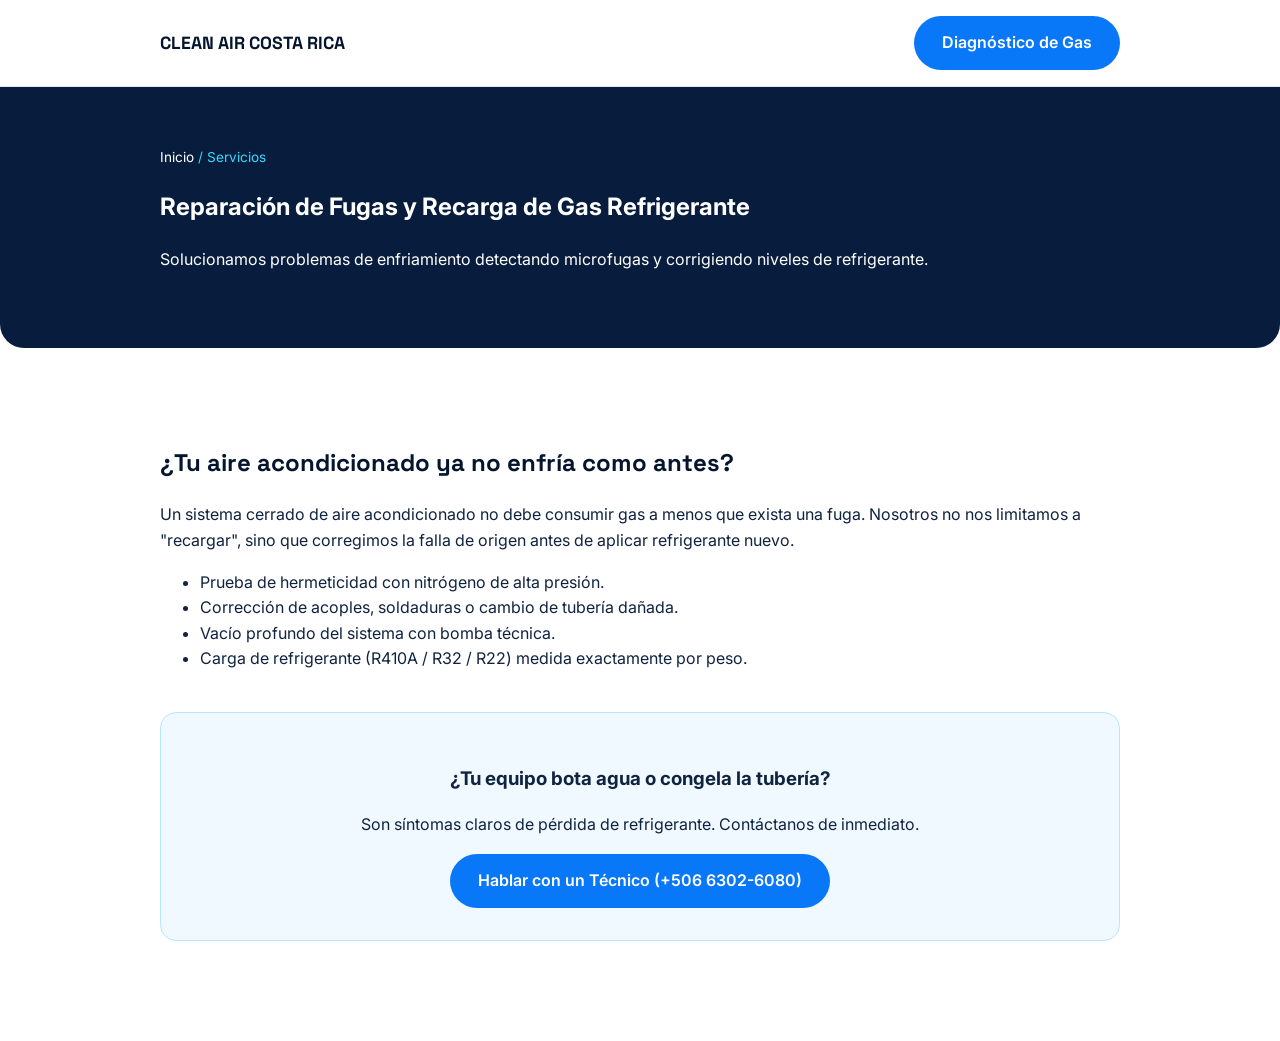
<file: servicios/Detección de fugas/index.html>
<!DOCTYPE html>
<html lang="es-CR">
<head>
  <meta charset="UTF-8">
  <meta name="viewport" content="width=device-width, initial-scale=1.0">

  <title>Reparación de Fugas y Recarga de Gas Refrigerante | Clean Air Costa Rica</title>
  <meta name="description" content="Localización exacta de fugas de refrigerante por presión de nitrógeno y recarga de gas ecológico (R410A / R32) para aires acondicionados en Costa Rica.">
  <link rel="canonical" href="https://www.cleanaircostarica.com/reparacion-de-fugas-y-recarga-gas/">
  <meta name="theme-color" content="#06152E">

  <link rel="preconnect" href="https://fonts.googleapis.com">
  <link rel="preconnect" href="https://fonts.gstatic.com" crossorigin>
  <link href="https://fonts.googleapis.com/css2?family=Inter:wght@400;500;600;700&family=Space+Grotesk:wght@600;700&display=swap" rel="stylesheet">

  <style>
    :root { --air-cyan: #38D9FF; --air-blue: #0878F9; --deep-blue: #06152E; --navy: #081D3D; --text: #10233F; --white: #FFFFFF; --font-display: 'Space Grotesk', sans-serif; --font-body: 'Inter', sans-serif; }
    body { margin: 0; font-family: var(--font-body); color: var(--text); background: var(--white); line-height: 1.6; }
    .container { max-width: 960px; margin: 0 auto; padding: 0 24px; }
    .site-header { position: sticky; top: 0; background: rgba(255,255,255,0.95); backdrop-filter: blur(10px); border-bottom: 1px solid #E2E8F0; padding: 16px 0; }
    .header-inner { display: flex; justify-content: space-between; align-items: center; }
    .brand { font-family: var(--font-display); font-weight: 700; color: var(--deep-blue); text-decoration: none; font-size: 1.1rem; }
    .service-hero { background: var(--navy); color: var(--white); padding: 60px 0; border-radius: 0 0 24px 24px; }
    .breadcrumb { font-size: 0.85rem; color: var(--air-cyan); margin-bottom: 12px; }
    .breadcrumb a { color: var(--white); text-decoration: none; }
    .service-content { padding: 60px 0; }
    .service-content h2 { font-family: var(--font-display); color: var(--deep-blue); margin-top: 36px; }
    .cta-box { background: #F0F9FF; border: 1px solid #BAE6FD; border-radius: 16px; padding: 32px; margin: 40px 0; text-align: center; }
    .btn { display: inline-block; background: var(--air-blue); color: var(--white); padding: 14px 28px; border-radius: 999px; text-decoration: none; font-weight: 600; }
  </style>

  <script type="application/ld+json">
  {
    "@context": "https://schema.org",
    "@type": "Service",
    "name": "Reparación de Fugas y Recarga de Gas",
    "serviceType": "HVAC Repair",
    "provider": {
      "@type": "HVACBusiness",
      "name": "Clean Air Costa Rica",
      "telephone": "+50663026080",
      "email": "contacto@cleanlivecostarica.com"
    },
    "areaServed": { "@type": "State", "name": "Gran Área Metropolitana (GAM), Costa Rica" },
    "description": "Detección profesional de fugas de refrigerante y recarga técnica con balanza digital."
  }
  </script>
</head>
<body>
  <header class="site-header">
    <div class="container header-inner">
      <a href="/" class="brand">CLEAN AIR COSTA RICA</a>
      <a href="https://wa.me/50663026080" class="btn">Diagnóstico de Gas</a>
    </div>
  </header>

  <main>
    <section class="service-hero">
      <div class="container">
        <div class="breadcrumb"><a href="/">Inicio</a> / Servicios</div>
        <h1>Reparación de Fugas y Recarga de Gas Refrigerante</h1>
        <p>Solucionamos problemas de enfriamiento detectando microfugas y corrigiendo niveles de refrigerante.</p>
      </div>
    </section>

    <article class="container service-content">
      <h2>¿Tu aire acondicionado ya no enfría como antes?</h2>
      <p>Un sistema cerrado de aire acondicionado no debe consumir gas a menos que exista una fuga. Nosotros no nos limitamos a "recargar", sino que corregimos la falla de origen antes de aplicar refrigerante nuevo.</p>

      <ul>
        <li>Prueba de hermeticidad con nitrógeno de alta presión.</li>
        <li>Corrección de acoples, soldaduras o cambio de tubería dañada.</li>
        <li>Vacío profundo del sistema con bomba técnica.</li>
        <li>Carga de refrigerante (R410A / R32 / R22) medida exactamente por peso.</li>
      </ul>

      <div class="cta-box">
        <h3>¿Tu equipo bota agua o congela la tubería?</h3>
        <p>Son síntomas claros de pérdida de refrigerante. Contáctanos de inmediato.</p>
        <a href="https://wa.me/50663026080" class="btn">Hablar con un Técnico (+506 6302-6080)</a>
      </div>
    </article>
  </main>
</body>
</html>
</file>
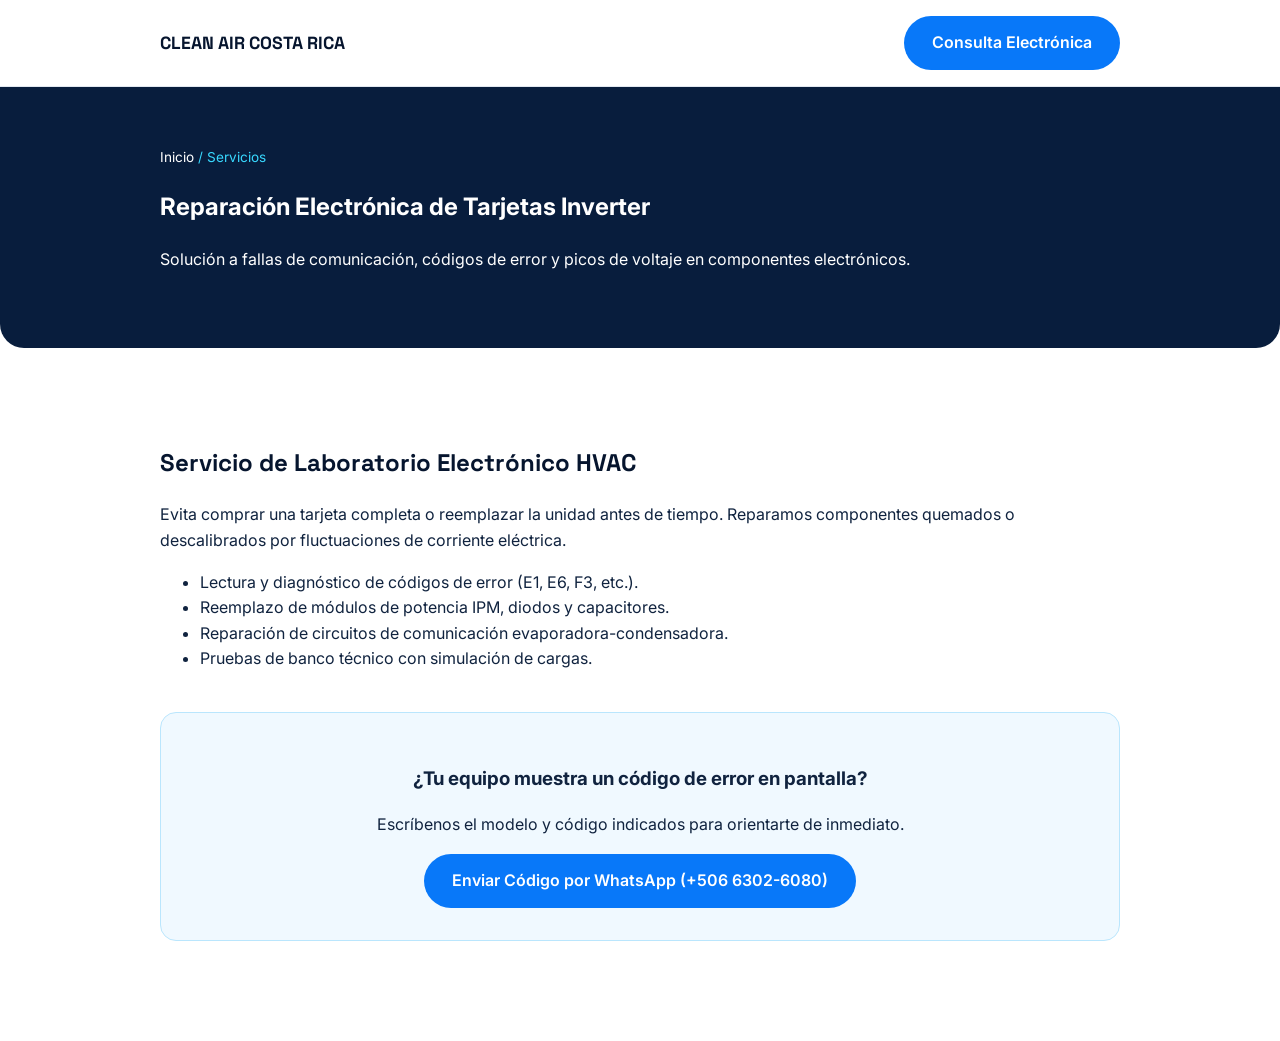
<file: servicios/diagnostico-aire-acondicionado/index.html>
<!DOCTYPE html>
<html lang="es-CR">
<head>
  <meta charset="UTF-8">
  <meta name="viewport" content="width=device-width, initial-scale=1.0">

  <title>Diagnóstico y Reparación de Tarjetas Electrónicas Inverter | Clean Air CR</title>
  <meta name="description" content="Reparación especializada de tarjetas electrónicas principales e Inverter para aires acondicionados en Costa Rica. Diagnóstico de errores y componentes.">
  <link rel="canonical" href="https://www.cleanaircostarica.com/diagnostico-y-reparacion-de-tarjetas/">
  <meta name="theme-color" content="#06152E">

  <link rel="preconnect" href="https://fonts.googleapis.com">
  <link rel="preconnect" href="https://fonts.gstatic.com" crossorigin>
  <link href="https://fonts.googleapis.com/css2?family=Inter:wght@400;500;600;700&family=Space+Grotesk:wght@600;700&display=swap" rel="stylesheet">

  <style>
    :root { --air-cyan: #38D9FF; --air-blue: #0878F9; --deep-blue: #06152E; --navy: #081D3D; --text: #10233F; --white: #FFFFFF; --font-display: 'Space Grotesk', sans-serif; --font-body: 'Inter', sans-serif; }
    body { margin: 0; font-family: var(--font-body); color: var(--text); background: var(--white); line-height: 1.6; }
    .container { max-width: 960px; margin: 0 auto; padding: 0 24px; }
    .site-header { position: sticky; top: 0; background: rgba(255,255,255,0.95); backdrop-filter: blur(10px); border-bottom: 1px solid #E2E8F0; padding: 16px 0; }
    .header-inner { display: flex; justify-content: space-between; align-items: center; }
    .brand { font-family: var(--font-display); font-weight: 700; color: var(--deep-blue); text-decoration: none; font-size: 1.1rem; }
    .service-hero { background: var(--navy); color: var(--white); padding: 60px 0; border-radius: 0 0 24px 24px; }
    .breadcrumb { font-size: 0.85rem; color: var(--air-cyan); margin-bottom: 12px; }
    .breadcrumb a { color: var(--white); text-decoration: none; }
    .service-content { padding: 60px 0; }
    .service-content h2 { font-family: var(--font-display); color: var(--deep-blue); margin-top: 36px; }
    .cta-box { background: #F0F9FF; border: 1px solid #BAE6FD; border-radius: 16px; padding: 32px; margin: 40px 0; text-align: center; }
    .btn { display: inline-block; background: var(--air-blue); color: var(--white); padding: 14px 28px; border-radius: 999px; text-decoration: none; font-weight: 600; }
  </style>

  <script type="application/ld+json">
  {
    "@context": "https://schema.org",
    "@type": "Service",
    "name": "Diagnóstico y Reparación de Tarjetas Electrónicas",
    "serviceType": "Electronics Repair",
    "provider": {
      "@type": "HVACBusiness",
      "name": "Clean Air Costa Rica",
      "telephone": "+50663026080",
      "email": "contacto@cleanlivecostarica.com"
    },
    "areaServed": { "@type": "State", "name": "Costa Rica" },
    "description": "Reparación de tarjetas madre, módulos IPM y sensores electrónicos de sistemas Inverter."
  }
  </script>
</head>
<body>
  <header class="site-header">
    <div class="container header-inner">
      <a href="/" class="brand">CLEAN AIR COSTA RICA</a>
      <a href="https://wa.me/50663026080" class="btn">Consulta Electrónica</a>
    </div>
  </header>

  <main>
    <section class="service-hero">
      <div class="container">
        <div class="breadcrumb"><a href="/">Inicio</a> / Servicios</div>
        <h1>Reparación Electrónica de Tarjetas Inverter</h1>
        <p>Solución a fallas de comunicación, códigos de error y picos de voltaje en componentes electrónicos.</p>
      </div>
    </section>

    <article class="container service-content">
      <h2>Servicio de Laboratorio Electrónico HVAC</h2>
      <p>Evita comprar una tarjeta completa o reemplazar la unidad antes de tiempo. Reparamos componentes quemados o descalibrados por fluctuaciones de corriente eléctrica.</p>

      <ul>
        <li>Lectura y diagnóstico de códigos de error (E1, E6, F3, etc.).</li>
        <li>Reemplazo de módulos de potencia IPM, diodos y capacitores.</li>
        <li>Reparación de circuitos de comunicación evaporadora-condensadora.</li>
        <li>Pruebas de banco técnico con simulación de cargas.</li>
      </ul>

      <div class="cta-box">
        <h3>¿Tu equipo muestra un código de error en pantalla?</h3>
        <p>Escríbenos el modelo y código indicados para orientarte de inmediato.</p>
        <a href="https://wa.me/50663026080" class="btn">Enviar Código por WhatsApp (+506 6302-6080)</a>
      </div>
    </article>
  </main>
</body>
</html>
</file>
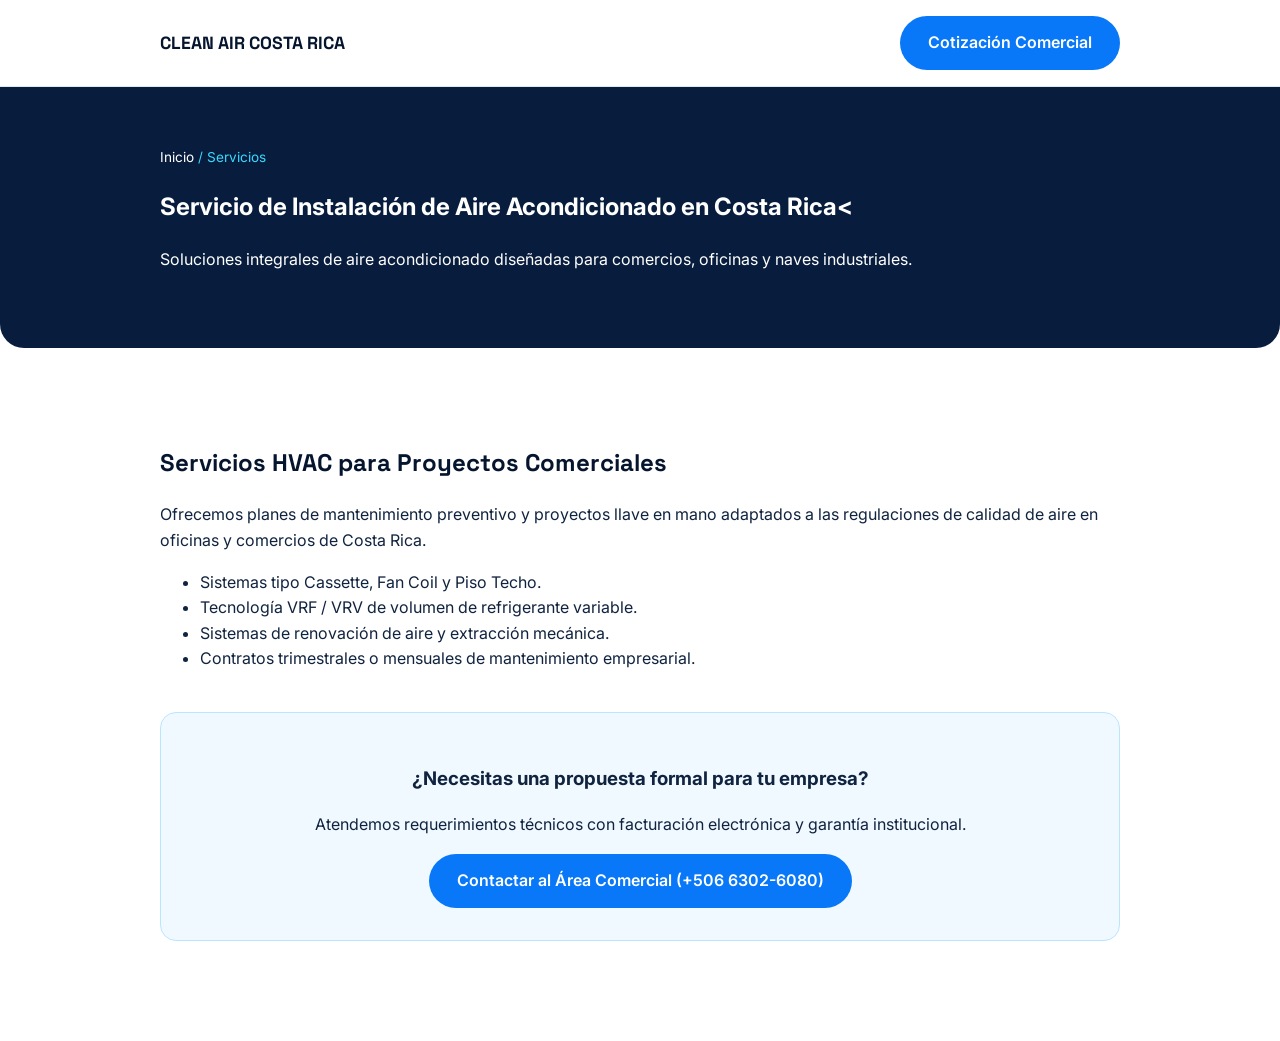
<file: servicios/instalacion-aire-acondicionado/index.html>
<!DOCTYPE html>
<html lang="es-CR">
<head>
  <meta charset="UTF-8">
  <meta name="viewport" content="width=device-width, initial-scale=1.0">

  <title>Sistemas de Aire Acondicionado Comercial e HVAC | Clean Air Costa Rica</title>
  <meta name="description" content="Diseño, instalación y mantenimiento de sistemas de aire acondicionado comercial e industrial en Costa Rica. Equipos Cassette, Piso Techo y Paquetes VRF.">
  <link rel="canonical" href="https://www.cleanaircostarica.com/aire-acondicionado-comercial-hvac/">
  <meta name="theme-color" content="#06152E">

  <link rel="preconnect" href="https://fonts.googleapis.com">
  <link rel="preconnect" href="https://fonts.gstatic.com" crossorigin>
  <link href="https://fonts.googleapis.com/css2?family=Inter:wght@400;500;600;700&family=Space+Grotesk:wght@600;700&display=swap" rel="stylesheet">

  <style>
    :root { --air-cyan: #38D9FF; --air-blue: #0878F9; --deep-blue: #06152E; --navy: #081D3D; --text: #10233F; --white: #FFFFFF; --font-display: 'Space Grotesk', sans-serif; --font-body: 'Inter', sans-serif; }
    body { margin: 0; font-family: var(--font-body); color: var(--text); background: var(--white); line-height: 1.6; }
    .container { max-width: 960px; margin: 0 auto; padding: 0 24px; }
    .site-header { position: sticky; top: 0; background: rgba(255,255,255,0.95); backdrop-filter: blur(10px); border-bottom: 1px solid #E2E8F0; padding: 16px 0; }
    .header-inner { display: flex; justify-content: space-between; align-items: center; }
    .brand { font-family: var(--font-display); font-weight: 700; color: var(--deep-blue); text-decoration: none; font-size: 1.1rem; }
    .service-hero { background: var(--navy); color: var(--white); padding: 60px 0; border-radius: 0 0 24px 24px; }
    .breadcrumb { font-size: 0.85rem; color: var(--air-cyan); margin-bottom: 12px; }
    .breadcrumb a { color: var(--white); text-decoration: none; }
    .service-content { padding: 60px 0; }
    .service-content h2 { font-family: var(--font-display); color: var(--deep-blue); margin-top: 36px; }
    .cta-box { background: #F0F9FF; border: 1px solid #BAE6FD; border-radius: 16px; padding: 32px; margin: 40px 0; text-align: center; }
    .btn { display: inline-block; background: var(--air-blue); color: var(--white); padding: 14px 28px; border-radius: 999px; text-decoration: none; font-weight: 600; }
  </style>

  <script type="application/ld+json">
  {
    "@context": "https://schema.org",
    "@type": "Service",
    "name": "Aire Acondicionado Comercial e HVAC",
    "serviceType": "Commercial HVAC",
    "provider": {
      "@type": "HVACBusiness",
      "name": "Clean Air Costa Rica",
      "telephone": "+50663026080",
      "email": "contacto@cleanlivecostarica.com"
    },
    "areaServed": { "@type": "State", "name": "Costa Rica" },
    "description": "Proyectos de climatización comercial, oficinas, centros comerciales y locales gastronómicos."
  }
  </script>
</head>
<body>
  <header class="site-header">
    <div class="container header-inner">
      <a href="/" class="brand">CLEAN AIR COSTA RICA</a>
      <a href="https://wa.me/50663026080" class="btn">Cotización Comercial</a>
    </div>
  </header>

  <main>
    <section class="service-hero">
      <div class="container">
        <div class="breadcrumb"><a href="/">Inicio</a> / Servicios</div>
        <h1>Servicio de Instalación de Aire Acondicionado en Costa Rica<</h1>
        <p>Soluciones integrales de aire acondicionado diseñadas para comercios, oficinas y naves industriales.</p>
      </div>
    </section>

    <article class="container service-content">
      <h2>Servicios HVAC para Proyectos Comerciales</h2>
      <p>Ofrecemos planes de mantenimiento preventivo y proyectos llave en mano adaptados a las regulaciones de calidad de aire en oficinas y comercios de Costa Rica.</p>

      <ul>
        <li>Sistemas tipo Cassette, Fan Coil y Piso Techo.</li>
        <li>Tecnología VRF / VRV de volumen de refrigerante variable.</li>
        <li>Sistemas de renovación de aire y extracción mecánica.</li>
        <li>Contratos trimestrales o mensuales de mantenimiento empresarial.</li>
      </ul>

      <div class="cta-box">
        <h3>¿Necesitas una propuesta formal para tu empresa?</h3>
        <p>Atendemos requerimientos técnicos con facturación electrónica y garantía institucional.</p>
        <a href="https://wa.me/50663026080" class="btn">Contactar al Área Comercial (+506 6302-6080)</a>
      </div>
    </article>
  </main>
</body>
</html>
</file>
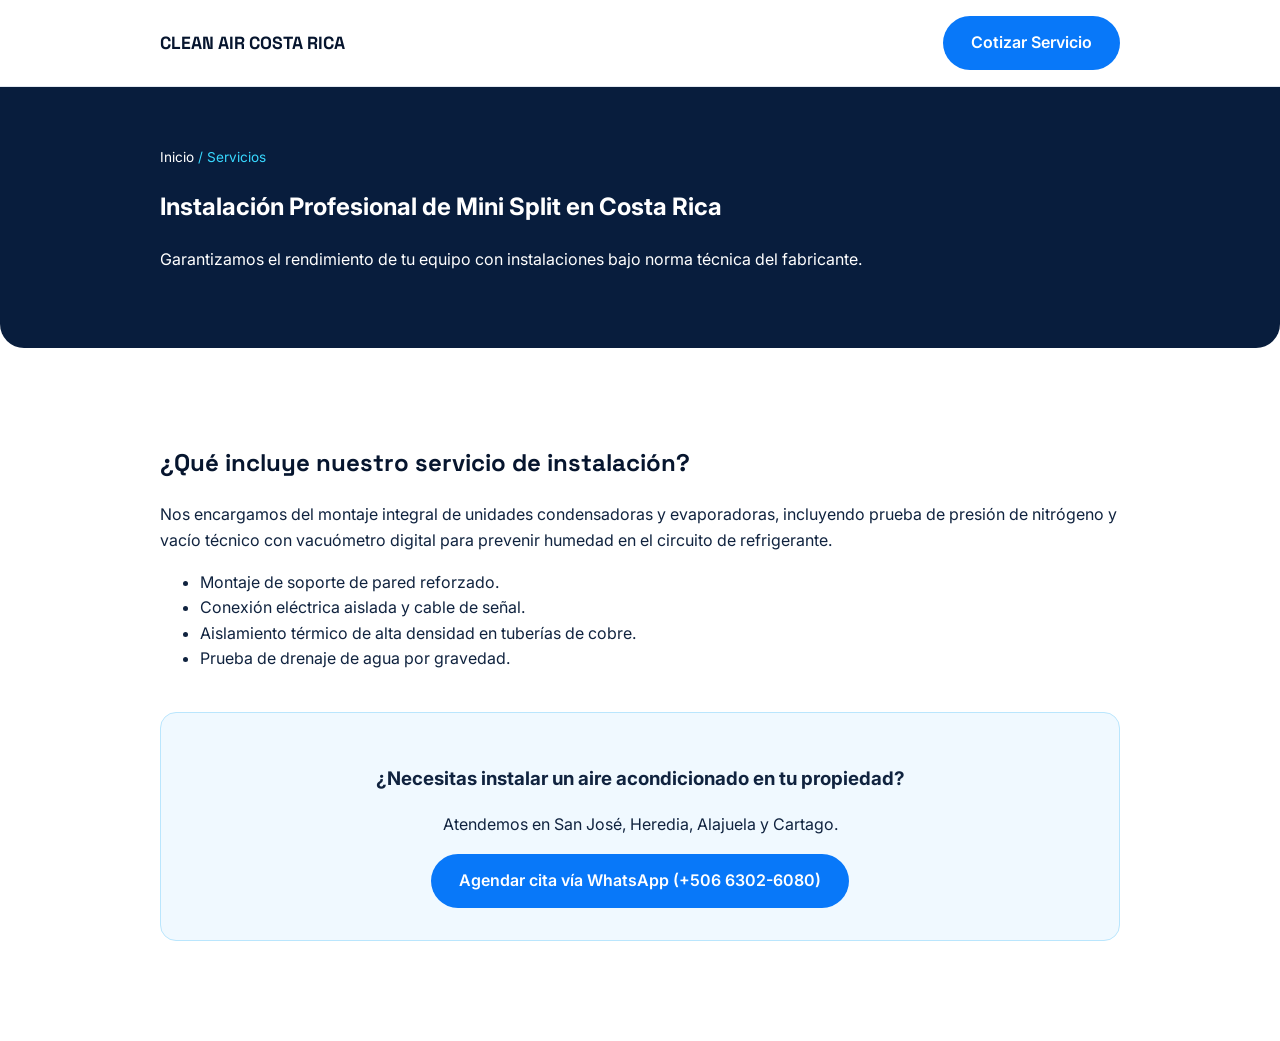
<file: Servicios/instalacion-aire-acondicionado/index.html>
<!DOCTYPE html>
<html lang="es-CR">
<head>
  <meta charset="UTF-8">
  <meta name="viewport" content="width=device-width, initial-scale=1.0">

  <title>Instalación de Aire Acondicionado Mini Split en Costa Rica | Clean Air</title>
  <meta name="description" content="Servicio profesional de instalación de aire acondicionado Mini Split Inverter en San José, Escazú, Santa Ana y GAM. Garantía por escrito y técnicos certificados.">
  <link rel="canonical" href="https://www.cleanaircostarica.com/instalacion-mini-split/">
  <meta name="theme-color" content="#06152E">

  <meta property="og:type" content="article">
  <meta property="og:title" content="Instalación de Mini Split en Costa Rica | Clean Air">
  <meta property="og:description" content="Instalación técnica y precisa de Mini Splits Inverter para casas y oficinas.">
  <meta property="og:url" content="https://www.cleanaircostarica.com/instalacion-mini-split/">

  <link rel="preconnect" href="https://fonts.googleapis.com">
  <link rel="preconnect" href="https://fonts.gstatic.com" crossorigin>
  <link href="https://fonts.googleapis.com/css2?family=Inter:wght@400;500;600;700&family=Space+Grotesk:wght@600;700&display=swap" rel="stylesheet">

  <style>
    :root { --air-cyan: #38D9FF; --air-blue: #0878F9; --deep-blue: #06152E; --navy: #081D3D; --text: #10233F; --white: #FFFFFF; --font-display: 'Space Grotesk', sans-serif; --font-body: 'Inter', sans-serif; }
    body { margin: 0; font-family: var(--font-body); color: var(--text); background: var(--white); line-height: 1.6; }
    .container { max-width: 960px; margin: 0 auto; padding: 0 24px; }
    .site-header { position: sticky; top: 0; background: rgba(255,255,255,0.95); backdrop-filter: blur(10px); border-bottom: 1px solid #E2E8F0; padding: 16px 0; }
    .header-inner { display: flex; justify-content: space-between; align-items: center; }
    .brand { font-family: var(--font-display); font-weight: 700; color: var(--deep-blue); text-decoration: none; font-size: 1.1rem; }
    .service-hero { background: var(--navy); color: var(--white); padding: 60px 0; border-radius: 0 0 24px 24px; }
    .breadcrumb { font-size: 0.85rem; color: var(--air-cyan); margin-bottom: 12px; }
    .breadcrumb a { color: var(--white); text-decoration: none; }
    .service-content { padding: 60px 0; }
    .service-content h2 { font-family: var(--font-display); color: var(--deep-blue); margin-top: 36px; }
    .cta-box { background: #F0F9FF; border: 1px solid #BAE6FD; border-radius: 16px; padding: 32px; margin: 40px 0; text-align: center; }
    .btn { display: inline-block; background: var(--air-blue); color: var(--white); padding: 14px 28px; border-radius: 999px; text-decoration: none; font-weight: 600; }
  </style>

  <script type="application/ld+json">
  {
    "@context": "https://schema.org",
    "@type": "Service",
    "name": "Instalación de Aire Acondicionado Mini Split",
    "serviceType": "HVAC Installation",
    "provider": {
      "@type": "HVACBusiness",
      "name": "Clean Air Costa Rica",
      "telephone": "+50663026080",
      "email": "contacto@cleanlivecostarica.com"
    },
    "areaServed": { "@type": "State", "name": "Gran Área Metropolitana (GAM), Costa Rica" },
    "description": "Instalación profesional de aires acondicionados tipo Mini Split con cálculo térmico y vacío de tubería garantizado."
  }
  </script>
</head>
<body>
  <header class="site-header">
    <div class="container header-inner">
      <a href="/" class="brand">CLEAN AIR COSTA RICA</a>
      <a href="https://wa.me/50663026080" class="btn">Cotizar Servicio</a>
    </div>
  </header>

  <main>
    <section class="service-hero">
      <div class="container">
        <div class="breadcrumb"><a href="/">Inicio</a> / Servicios</div>
        <h1>Instalación Profesional de Mini Split en Costa Rica</h1>
        <p>Garantizamos el rendimiento de tu equipo con instalaciones bajo norma técnica del fabricante.</p>
      </div>
    </section>

    <article class="container service-content">
      <h2>¿Qué incluye nuestro servicio de instalación?</h2>
      <p>Nos encargamos del montaje integral de unidades condensadoras y evaporadoras, incluyendo prueba de presión de nitrógeno y vacío técnico con vacuómetro digital para prevenir humedad en el circuito de refrigerante.</p>

      <ul>
        <li>Montaje de soporte de pared reforzado.</li>
        <li>Conexión eléctrica aislada y cable de señal.</li>
        <li>Aislamiento térmico de alta densidad en tuberías de cobre.</li>
        <li>Prueba de drenaje de agua por gravedad.</li>
      </ul>

      <div class="cta-box">
        <h3>¿Necesitas instalar un aire acondicionado en tu propiedad?</h3>
        <p>Atendemos en San José, Heredia, Alajuela y Cartago.</p>
        <a href="https://wa.me/50663026080" class="btn">Agendar cita vía WhatsApp (+506 6302-6080)</a>
      </div>
    </article>
  </main>
</body>
</html>
</file>
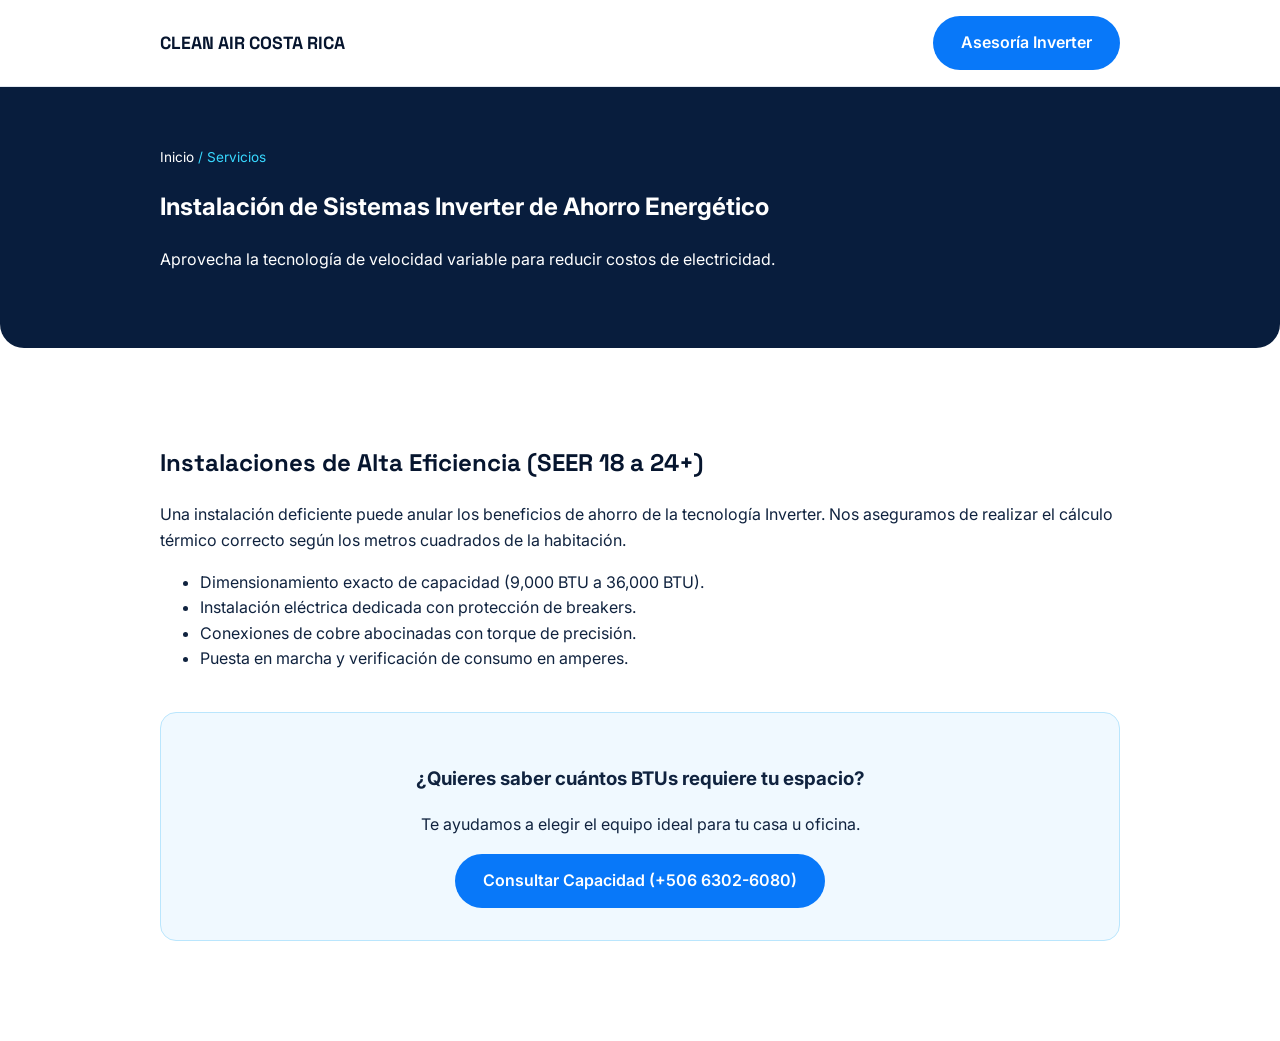
<file: servicios/Instalación Inverter/index.html>
<!DOCTYPE html>
<html lang="es-CR">
<head>
  <meta charset="UTF-8">
  <meta name="viewport" content="width=device-width, initial-scale=1.0">

  <title>Instalación de Aire Acondicionado Inverter | Clean Air Costa Rica</title>
  <meta name="description" content="Instalación eficiente de aires acondicionados Inverter en Costa Rica. Optimiza el consumo energético de tu hogar u oficina hasta un 60%.">
  <link rel="canonical" href="https://www.cleanaircostarica.com/instalacion-aire-acondicionado-inverter/">
  <meta name="theme-color" content="#06152E">

  <link rel="preconnect" href="https://fonts.googleapis.com">
  <link rel="preconnect" href="https://fonts.gstatic.com" crossorigin>
  <link href="https://fonts.googleapis.com/css2?family=Inter:wght@400;500;600;700&family=Space+Grotesk:wght@600;700&display=swap" rel="stylesheet">

  <style>
    :root { --air-cyan: #38D9FF; --air-blue: #0878F9; --deep-blue: #06152E; --navy: #081D3D; --text: #10233F; --white: #FFFFFF; --font-display: 'Space Grotesk', sans-serif; --font-body: 'Inter', sans-serif; }
    body { margin: 0; font-family: var(--font-body); color: var(--text); background: var(--white); line-height: 1.6; }
    .container { max-width: 960px; margin: 0 auto; padding: 0 24px; }
    .site-header { position: sticky; top: 0; background: rgba(255,255,255,0.95); backdrop-filter: blur(10px); border-bottom: 1px solid #E2E8F0; padding: 16px 0; }
    .header-inner { display: flex; justify-content: space-between; align-items: center; }
    .brand { font-family: var(--font-display); font-weight: 700; color: var(--deep-blue); text-decoration: none; font-size: 1.1rem; }
    .service-hero { background: var(--navy); color: var(--white); padding: 60px 0; border-radius: 0 0 24px 24px; }
    .breadcrumb { font-size: 0.85rem; color: var(--air-cyan); margin-bottom: 12px; }
    .breadcrumb a { color: var(--white); text-decoration: none; }
    .service-content { padding: 60px 0; }
    .service-content h2 { font-family: var(--font-display); color: var(--deep-blue); margin-top: 36px; }
    .cta-box { background: #F0F9FF; border: 1px solid #BAE6FD; border-radius: 16px; padding: 32px; margin: 40px 0; text-align: center; }
    .btn { display: inline-block; background: var(--air-blue); color: var(--white); padding: 14px 28px; border-radius: 999px; text-decoration: none; font-weight: 600; }
  </style>

  <script type="application/ld+json">
  {
    "@context": "https://schema.org",
    "@type": "Service",
    "name": "Instalación de Equipos Inverter",
    "serviceType": "HVAC Installation",
    "provider": {
      "@type": "HVACBusiness",
      "name": "Clean Air Costa Rica",
      "telephone": "+50663026080",
      "email": "contacto@cleanlivecostarica.com"
    },
    "areaServed": { "@type": "State", "name": "Gran Área Metropolitana (GAM), Costa Rica" },
    "description": "Instalación especializada para maximizar la eficiencia energética de sistemas Inverter."
  }
  </script>
</head>
<body>
  <header class="site-header">
    <div class="container header-inner">
      <a href="/" class="brand">CLEAN AIR COSTA RICA</a>
      <a href="https://wa.me/50663026080" class="btn">Asesoría Inverter</a>
    </div>
  </header>

  <main>
    <section class="service-hero">
      <div class="container">
        <div class="breadcrumb"><a href="/">Inicio</a> / Servicios</div>
        <h1>Instalación de Sistemas Inverter de Ahorro Energético</h1>
        <p>Aprovecha la tecnología de velocidad variable para reducir costos de electricidad.</p>
      </div>
    </section>

    <article class="container service-content">
      <h2>Instalaciones de Alta Eficiencia (SEER 18 a 24+)</h2>
      <p>Una instalación deficiente puede anular los beneficios de ahorro de la tecnología Inverter. Nos aseguramos de realizar el cálculo térmico correcto según los metros cuadrados de la habitación.</p>

      <ul>
        <li>Dimensionamiento exacto de capacidad (9,000 BTU a 36,000 BTU).</li>
        <li>Instalación eléctrica dedicada con protección de breakers.</li>
        <li>Conexiones de cobre abocinadas con torque de precisión.</li>
        <li>Puesta en marcha y verificación de consumo en amperes.</li>
      </ul>

      <div class="cta-box">
        <h3>¿Quieres saber cuántos BTUs requiere tu espacio?</h3>
        <p>Te ayudamos a elegir el equipo ideal para tu casa u oficina.</p>
        <a href="https://wa.me/50663026080" class="btn">Consultar Capacidad (+506 6302-6080)</a>
      </div>
    </article>
  </main>
</body>
</html>
</file>
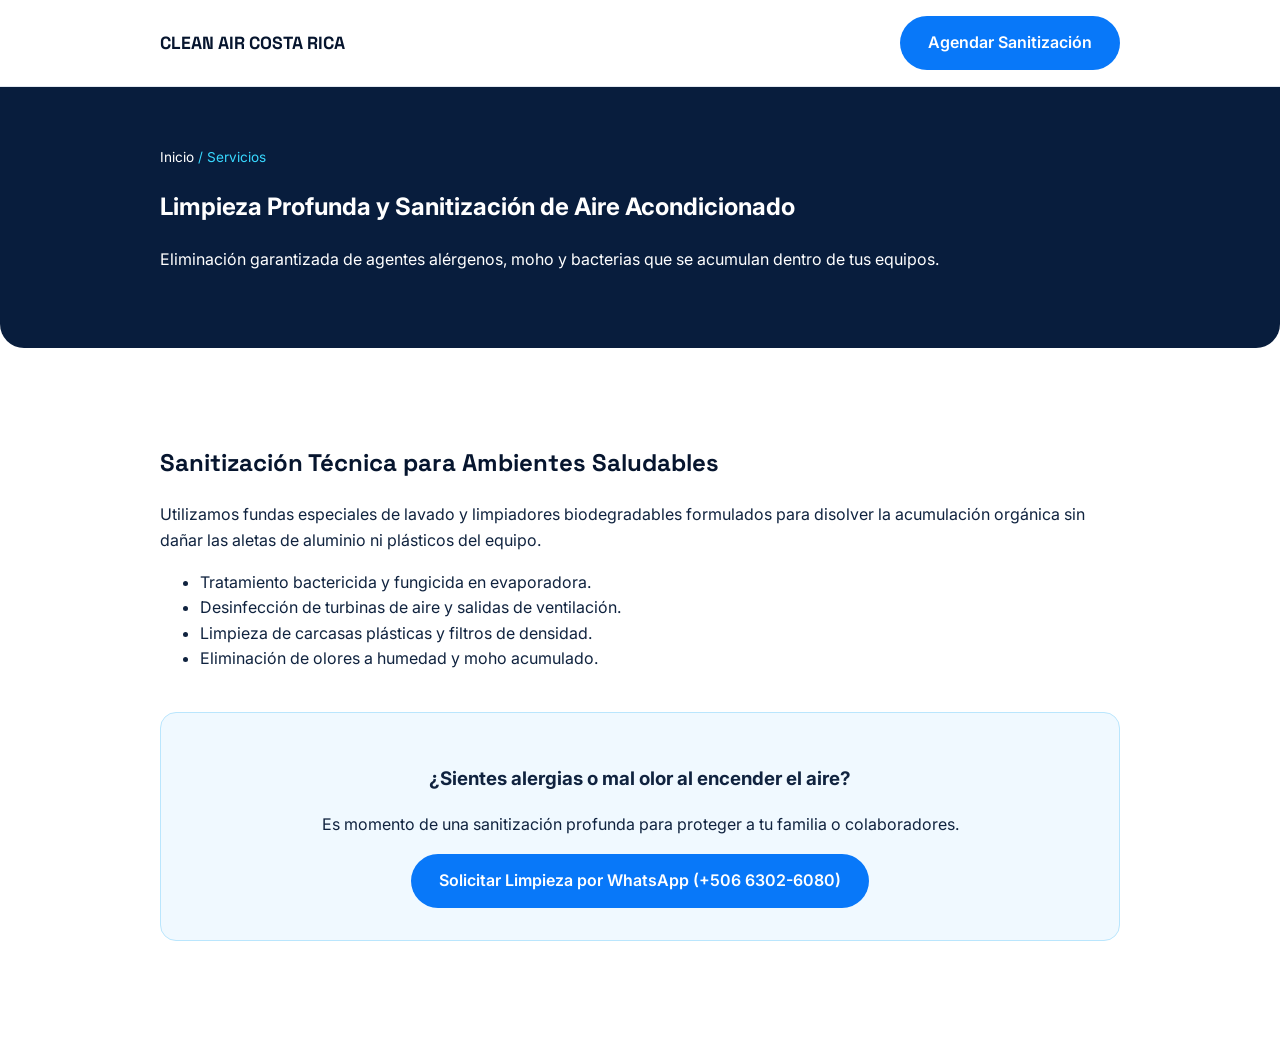
<file: servicios/limpieza-aire-acondicionado/index.html>
<!DOCTYPE html>
<html lang="es-CR">
<head>
  <meta charset="UTF-8">
  <meta name="viewport" content="width=device-width, initial-scale=1.0">

  <title>Limpieza Profunda y Sanitización de Aire Acondicionado | Clean Air Costa Rica</title>
  <meta name="description" content="Elimina moho, hongos y malos olores en tu aire acondicionado con nuestra sanitización química especializada en Costa Rica. Desinfección integral.">
  <link rel="canonical" href="https://www.cleanaircostarica.com/limpieza-profunda-sanitizacion-ac/">
  <meta name="theme-color" content="#06152E">

  <link rel="preconnect" href="https://fonts.googleapis.com">
  <link rel="preconnect" href="https://fonts.gstatic.com" crossorigin>
  <link href="https://fonts.googleapis.com/css2?family=Inter:wght@400;500;600;700&family=Space+Grotesk:wght@600;700&display=swap" rel="stylesheet">

  <style>
    :root { --air-cyan: #38D9FF; --air-blue: #0878F9; --deep-blue: #06152E; --navy: #081D3D; --text: #10233F; --white: #FFFFFF; --font-display: 'Space Grotesk', sans-serif; --font-body: 'Inter', sans-serif; }
    body { margin: 0; font-family: var(--font-body); color: var(--text); background: var(--white); line-height: 1.6; }
    .container { max-width: 960px; margin: 0 auto; padding: 0 24px; }
    .site-header { position: sticky; top: 0; background: rgba(255,255,255,0.95); backdrop-filter: blur(10px); border-bottom: 1px solid #E2E8F0; padding: 16px 0; }
    .header-inner { display: flex; justify-content: space-between; align-items: center; }
    .brand { font-family: var(--font-display); font-weight: 700; color: var(--deep-blue); text-decoration: none; font-size: 1.1rem; }
    .service-hero { background: var(--navy); color: var(--white); padding: 60px 0; border-radius: 0 0 24px 24px; }
    .breadcrumb { font-size: 0.85rem; color: var(--air-cyan); margin-bottom: 12px; }
    .breadcrumb a { color: var(--white); text-decoration: none; }
    .service-content { padding: 60px 0; }
    .service-content h2 { font-family: var(--font-display); color: var(--deep-blue); margin-top: 36px; }
    .cta-box { background: #F0F9FF; border: 1px solid #BAE6FD; border-radius: 16px; padding: 32px; margin: 40px 0; text-align: center; }
    .btn { display: inline-block; background: var(--air-blue); color: var(--white); padding: 14px 28px; border-radius: 999px; text-decoration: none; font-weight: 600; }
  </style>

  <script type="application/ld+json">
  {
    "@context": "https://schema.org",
    "@type": "Service",
    "name": "Limpieza Profunda y Sanitización",
    "serviceType": "AC Sanitization",
    "provider": {
      "@type": "HVACBusiness",
      "name": "Clean Air Costa Rica",
      "telephone": "+50663026080",
      "email": "contacto@cleanlivecostarica.com"
    },
    "areaServed": { "@type": "State", "name": "Gran Área Metropolitana (GAM), Costa Rica" },
    "description": "Sanitización química y eliminación de ácaros en serpentines y turbinas de aire acondicionado."
  }
  </script>
</head>
<body>
  <header class="site-header">
    <div class="container header-inner">
      <a href="/" class="brand">CLEAN AIR COSTA RICA</a>
      <a href="https://wa.me/50663026080" class="btn">Agendar Sanitización</a>
    </div>
  </header>

  <main>
    <section class="service-hero">
      <div class="container">
        <div class="breadcrumb"><a href="/">Inicio</a> / Servicios</div>
        <h1>Limpieza Profunda y Sanitización de Aire Acondicionado</h1>
        <p>Eliminación garantizada de agentes alérgenos, moho y bacterias que se acumulan dentro de tus equipos.</p>
      </div>
    </section>

    <article class="container service-content">
      <h2>Sanitización Técnica para Ambientes Saludables</h2>
      <p>Utilizamos fundas especiales de lavado y limpiadores biodegradables formulados para disolver la acumulación orgánica sin dañar las aletas de aluminio ni plásticos del equipo.</p>

      <ul>
        <li>Tratamiento bactericida y fungicida en evaporadora.</li>
        <li>Desinfección de turbinas de aire y salidas de ventilación.</li>
        <li>Limpieza de carcasas plásticas y filtros de densidad.</li>
        <li>Eliminación de olores a humedad y moho acumulado.</li>
      </ul>

      <div class="cta-box">
        <h3>¿Sientes alergias o mal olor al encender el aire?</h3>
        <p>Es momento de una sanitización profunda para proteger a tu familia o colaboradores.</p>
        <a href="https://wa.me/50663026080" class="btn">Solicitar Limpieza por WhatsApp (+506 6302-6080)</a>
      </div>
    </article>
  </main>
</body>
</html>
</file>
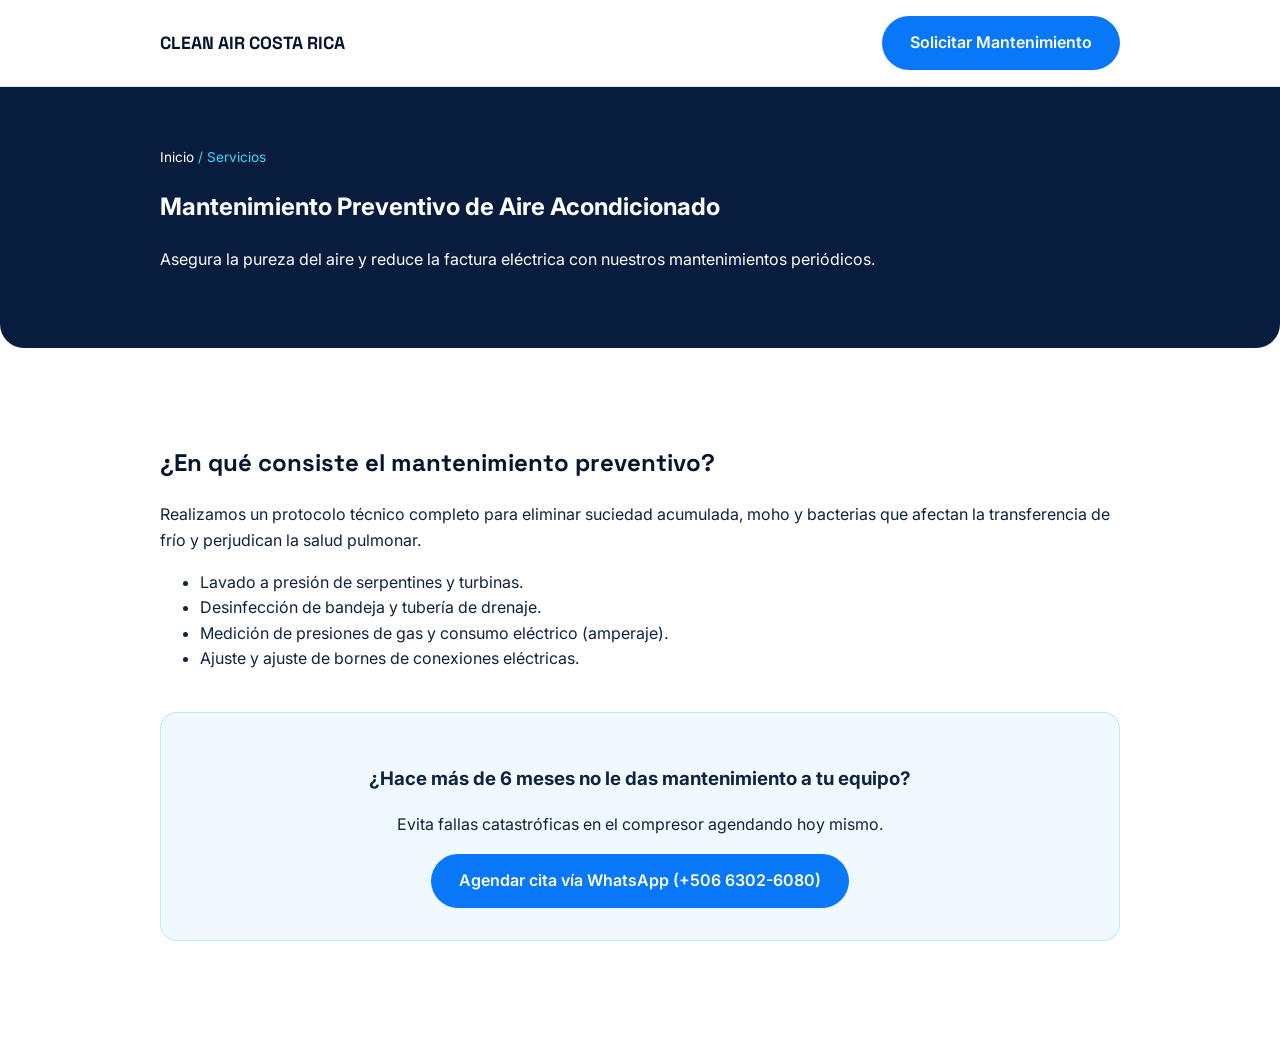
<file: servicios/mantenimiento-aire-acondicionado/index.html>
<!DOCTYPE html>
<html lang="es-CR">
<head>
  <meta charset="UTF-8">
  <meta name="viewport" content="width=device-width, initial-scale=1.0">

  <title>Mantenimiento Preventivo de Aire Acondicionado | Clean Air Costa Rica</title>
  <meta name="description" content="Servicio de mantenimiento preventivo y limpieza profunda de aires acondicionados en Costa Rica. Prolonga la vida útil de tus equipos y reduce el consumo eléctrico.">
  <link rel="canonical" href="https://www.cleanaircostarica.com/mantenimiento-preventivo-aire-acondicionado/">
  <meta name="theme-color" content="#06152E">

  <link rel="preconnect" href="https://fonts.googleapis.com">
  <link rel="preconnect" href="https://fonts.gstatic.com" crossorigin>
  <link href="https://fonts.googleapis.com/css2?family=Inter:wght@400;500;600;700&family=Space+Grotesk:wght@600;700&display=swap" rel="stylesheet">

  <style>
    :root { --air-cyan: #38D9FF; --air-blue: #0878F9; --deep-blue: #06152E; --navy: #081D3D; --text: #10233F; --white: #FFFFFF; --font-display: 'Space Grotesk', sans-serif; --font-body: 'Inter', sans-serif; }
    body { margin: 0; font-family: var(--font-body); color: var(--text); background: var(--white); line-height: 1.6; }
    .container { max-width: 960px; margin: 0 auto; padding: 0 24px; }
    .site-header { position: sticky; top: 0; background: rgba(255,255,255,0.95); backdrop-filter: blur(10px); border-bottom: 1px solid #E2E8F0; padding: 16px 0; }
    .header-inner { display: flex; justify-content: space-between; align-items: center; }
    .brand { font-family: var(--font-display); font-weight: 700; color: var(--deep-blue); text-decoration: none; font-size: 1.1rem; }
    .service-hero { background: var(--navy); color: var(--white); padding: 60px 0; border-radius: 0 0 24px 24px; }
    .breadcrumb { font-size: 0.85rem; color: var(--air-cyan); margin-bottom: 12px; }
    .breadcrumb a { color: var(--white); text-decoration: none; }
    .service-content { padding: 60px 0; }
    .service-content h2 { font-family: var(--font-display); color: var(--deep-blue); margin-top: 36px; }
    .cta-box { background: #F0F9FF; border: 1px solid #BAE6FD; border-radius: 16px; padding: 32px; margin: 40px 0; text-align: center; }
    .btn { display: inline-block; background: var(--air-blue); color: var(--white); padding: 14px 28px; border-radius: 999px; text-decoration: none; font-weight: 600; }
  </style>

  <script type="application/ld+json">
  {
    "@context": "https://schema.org",
    "@type": "Service",
    "name": "Mantenimiento Preventivo de Aire Acondicionado",
    "serviceType": "HVAC Maintenance",
    "provider": {
      "@type": "HVACBusiness",
      "name": "Clean Air Costa Rica",
      "telephone": "+50663026080",
      "email": "contacto@cleanlivecostarica.com"
    },
    "areaServed": { "@type": "State", "name": "Gran Área Metropolitana (GAM), Costa Rica" },
    "description": "Limpieza integral de evaporadoras, condensadoras y ajuste eléctrico para optimizar la eficiencia de tu aire acondicionado."
  }
  </script>
</head>
<body>
  <header class="site-header">
    <div class="container header-inner">
      <a href="/" class="brand">CLEAN AIR COSTA RICA</a>
      <a href="https://wa.me/50663026080" class="btn">Solicitar Mantenimiento</a>
    </div>
  </header>

  <main>
    <section class="service-hero">
      <div class="container">
        <div class="breadcrumb"><a href="/">Inicio</a> / Servicios</div>
        <h1>Mantenimiento Preventivo de Aire Acondicionado</h1>
        <p>Asegura la pureza del aire y reduce la factura eléctrica con nuestros mantenimientos periódicos.</p>
      </div>
    </section>

    <article class="container service-content">
      <h2>¿En qué consiste el mantenimiento preventivo?</h2>
      <p>Realizamos un protocolo técnico completo para eliminar suciedad acumulada, moho y bacterias que afectan la transferencia de frío y perjudican la salud pulmonar.</p>

      <ul>
        <li>Lavado a presión de serpentines y turbinas.</li>
        <li>Desinfección de bandeja y tubería de drenaje.</li>
        <li>Medición de presiones de gas y consumo eléctrico (amperaje).</li>
        <li>Ajuste y ajuste de bornes de conexiones eléctricas.</li>
      </ul>

      <div class="cta-box">
        <h3>¿Hace más de 6 meses no le das mantenimiento a tu equipo?</h3>
        <p>Evita fallas catastróficas en el compresor agendando hoy mismo.</p>
        <a href="https://wa.me/50663026080" class="btn">Agendar cita vía WhatsApp (+506 6302-6080)</a>
      </div>
    </article>
  </main>
</body>
</html>
</file>
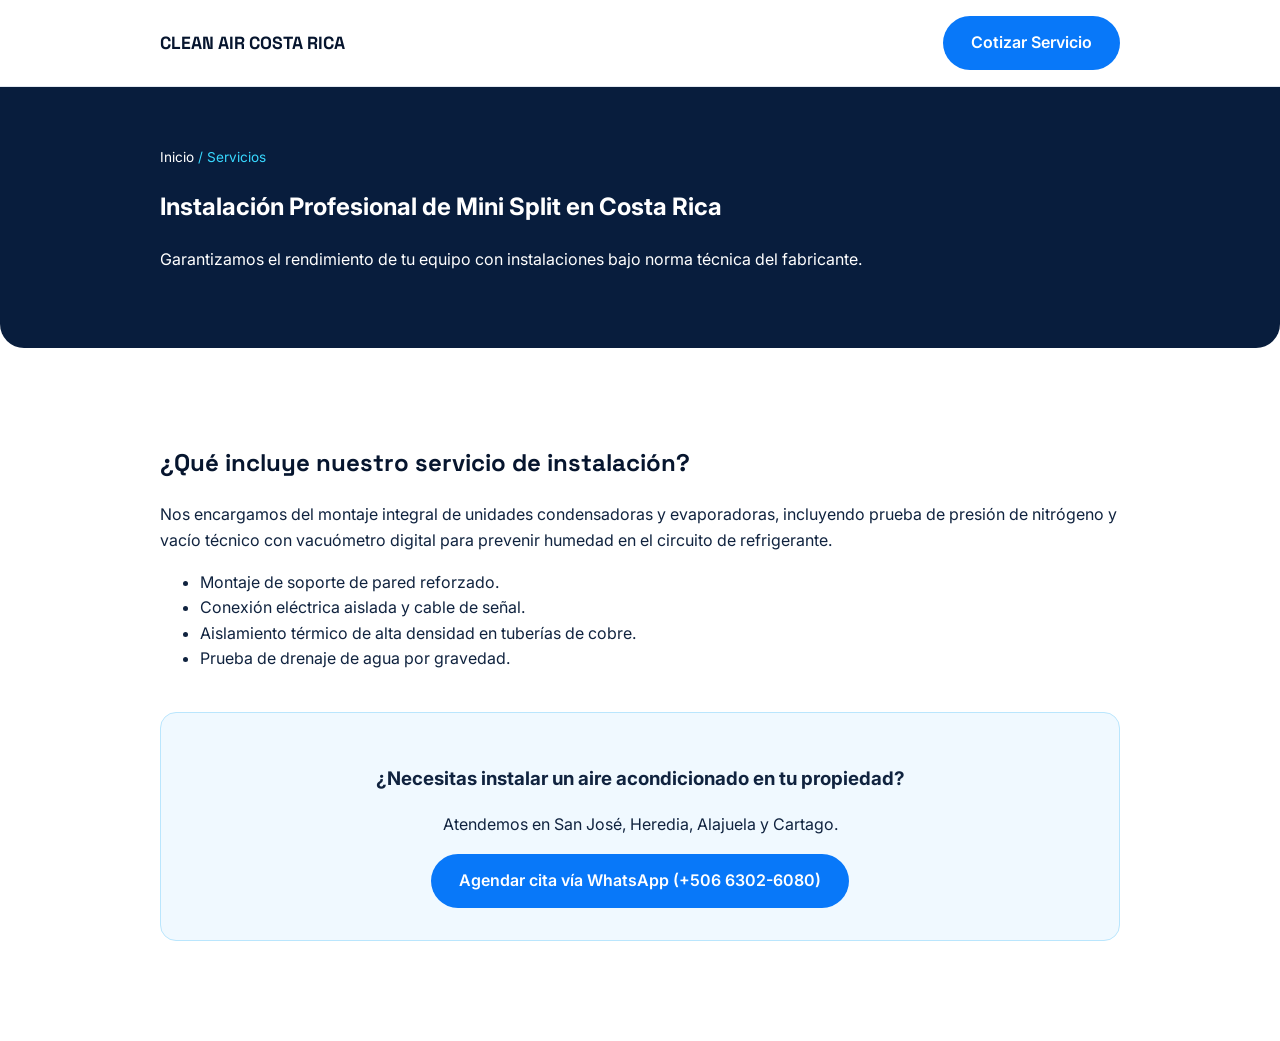
<file: servicios/Mini Split y Multi Split/index.html>
<!DOCTYPE html>
<html lang="es-CR">
<head>
  <meta charset="UTF-8">
  <meta name="viewport" content="width=device-width, initial-scale=1.0">

  <title>Instalación de Aire Acondicionado Mini Split en Costa Rica | Clean Air</title>
  <meta name="description" content="Servicio profesional de instalación de aire acondicionado Mini Split Inverter en San José, Escazú, Santa Ana y GAM. Garantía por escrito y técnicos certificados.">
  <link rel="canonical" href="https://www.cleanaircostarica.com/instalacion-mini-split/">
  <meta name="theme-color" content="#06152E">

  <meta property="og:type" content="article">
  <meta property="og:title" content="Instalación de Mini Split en Costa Rica | Clean Air">
  <meta property="og:description" content="Instalación técnica y precisa de Mini Splits Inverter para casas y oficinas.">
  <meta property="og:url" content="https://www.cleanaircostarica.com/instalacion-mini-split/">

  <link rel="preconnect" href="https://fonts.googleapis.com">
  <link rel="preconnect" href="https://fonts.gstatic.com" crossorigin>
  <link href="https://fonts.googleapis.com/css2?family=Inter:wght@400;500;600;700&family=Space+Grotesk:wght@600;700&display=swap" rel="stylesheet">

  <style>
    :root { --air-cyan: #38D9FF; --air-blue: #0878F9; --deep-blue: #06152E; --navy: #081D3D; --text: #10233F; --white: #FFFFFF; --font-display: 'Space Grotesk', sans-serif; --font-body: 'Inter', sans-serif; }
    body { margin: 0; font-family: var(--font-body); color: var(--text); background: var(--white); line-height: 1.6; }
    .container { max-width: 960px; margin: 0 auto; padding: 0 24px; }
    .site-header { position: sticky; top: 0; background: rgba(255,255,255,0.95); backdrop-filter: blur(10px); border-bottom: 1px solid #E2E8F0; padding: 16px 0; }
    .header-inner { display: flex; justify-content: space-between; align-items: center; }
    .brand { font-family: var(--font-display); font-weight: 700; color: var(--deep-blue); text-decoration: none; font-size: 1.1rem; }
    .service-hero { background: var(--navy); color: var(--white); padding: 60px 0; border-radius: 0 0 24px 24px; }
    .breadcrumb { font-size: 0.85rem; color: var(--air-cyan); margin-bottom: 12px; }
    .breadcrumb a { color: var(--white); text-decoration: none; }
    .service-content { padding: 60px 0; }
    .service-content h2 { font-family: var(--font-display); color: var(--deep-blue); margin-top: 36px; }
    .cta-box { background: #F0F9FF; border: 1px solid #BAE6FD; border-radius: 16px; padding: 32px; margin: 40px 0; text-align: center; }
    .btn { display: inline-block; background: var(--air-blue); color: var(--white); padding: 14px 28px; border-radius: 999px; text-decoration: none; font-weight: 600; }
  </style>

  <script type="application/ld+json">
  {
    "@context": "https://schema.org",
    "@type": "Service",
    "name": "Instalación de Aire Acondicionado Mini Split",
    "serviceType": "HVAC Installation",
    "provider": {
      "@type": "HVACBusiness",
      "name": "Clean Air Costa Rica",
      "telephone": "+50663026080",
      "email": "contacto@cleanlivecostarica.com"
    },
    "areaServed": { "@type": "State", "name": "Gran Área Metropolitana (GAM), Costa Rica" },
    "description": "Instalación profesional de aires acondicionados tipo Mini Split con cálculo térmico y vacío de tubería garantizado."
  }
  </script>
</head>
<body>
  <header class="site-header">
    <div class="container header-inner">
      <a href="/" class="brand">CLEAN AIR COSTA RICA</a>
      <a href="https://wa.me/50663026080" class="btn">Cotizar Servicio</a>
    </div>
  </header>

  <main>
    <section class="service-hero">
      <div class="container">
        <div class="breadcrumb"><a href="/">Inicio</a> / Servicios</div>
        <h1>Instalación Profesional de Mini Split en Costa Rica</h1>
        <p>Garantizamos el rendimiento de tu equipo con instalaciones bajo norma técnica del fabricante.</p>
      </div>
    </section>

    <article class="container service-content">
      <h2>¿Qué incluye nuestro servicio de instalación?</h2>
      <p>Nos encargamos del montaje integral de unidades condensadoras y evaporadoras, incluyendo prueba de presión de nitrógeno y vacío técnico con vacuómetro digital para prevenir humedad en el circuito de refrigerante.</p>

      <ul>
        <li>Montaje de soporte de pared reforzado.</li>
        <li>Conexión eléctrica aislada y cable de señal.</li>
        <li>Aislamiento térmico de alta densidad en tuberías de cobre.</li>
        <li>Prueba de drenaje de agua por gravedad.</li>
      </ul>

      <div class="cta-box">
        <h3>¿Necesitas instalar un aire acondicionado en tu propiedad?</h3>
        <p>Atendemos en San José, Heredia, Alajuela y Cartago.</p>
        <a href="https://wa.me/50663026080" class="btn">Agendar cita vía WhatsApp (+506 6302-6080)</a>
      </div>
    </article>
  </main>
</body>
</html>
</file>
